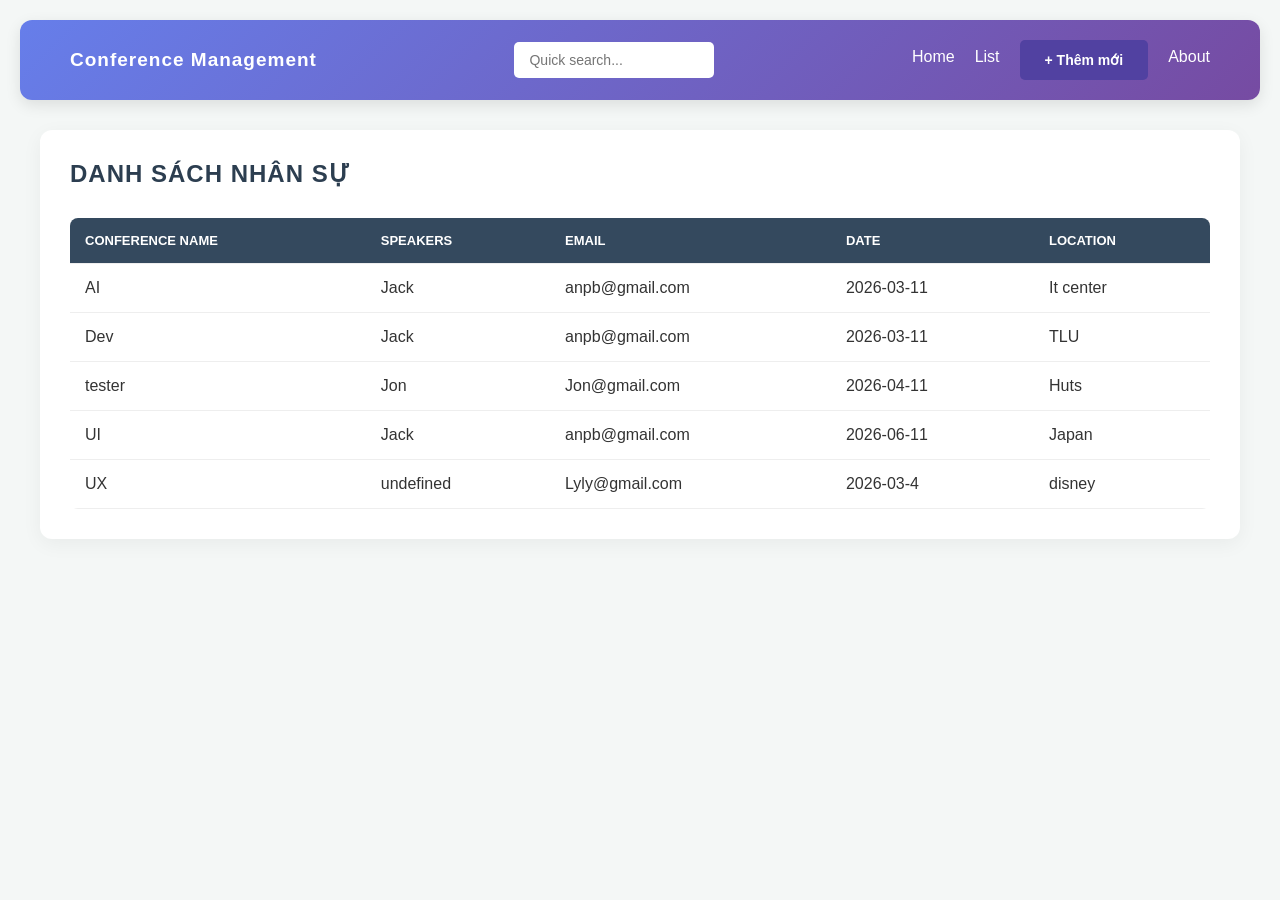
<file: EXAM2026.01A/index.html>
<!doctype html>
<!-- 
  ============================================================================
  QUẢN LÝ NHÂN SỰ - HỆ THỐNG QUẢN TRỊ DỮ LIỆU NHÂN VIÊN
  ============================================================================
  
  Giải thích cho sinh viên:
  - <!DOCTYPE html> là khai báo loại tài liệu (HTML5 là phiên bản mới nhất)
  - <html> là thẻ gốc chứa toàn bộ nội dung trang web
  - lang="vi" khai báo trang viết bằng tiếng Việt (để trình duyệt hiểu rõ)
-->
<html lang="en">
  <head>
  
    <meta charset="UTF-8" />
   
    
    <title>Conference Management</title>

    
    <link rel="stylesheet" href="style.css" />
  
  </head>
  
  <body>

    <header>
      <div class="header-content">

        <h1 class="logo">Conference Management</h1>
                <div class="search-box">
          <input type="text" placeholder="Quick search..." />
        </div>

        <nav>
          <a href="#">Home</a>
         
          <a href="#">List</a>
          <button id="btnOpenModal" class="btn-primary">+ Thêm mới</button>
          <a href="#">About</a>
        </nav>
        
      

      </div>
    </header>

   
    <main class="container">

      <div class="table-header">
        <h2>Danh sách nhân sự</h2>
       
        
      </div>

     
      <table id="employeeTable">
        <!-- HEAD: Hàng tiêu đề (cột) -->
        <thead>
          <tr>

            <th>Conference name</th>        
            <th>Speakers</th>       
            <th>Email</th>        
            <th>Date</th> 
            <th>Location</th>     
          </tr>
        </thead>
        <!-- BODY: Hàng dữ liệu (sẽ được điền bằng JavaScript từ file data.js) -->
        <tbody id="tableBody">
          <!-- Phần này trống lúc đầu, JavaScript sẽ thêm dữ liệu vào đây -->
        </tbody>
      </table>
    </main>


    <div id="modalOverlay" class="modal-overlay">
      <!-- Nội dung modal -->
      <div class="modal-content">
        <!-- Header của modal -->
        <div class="modal-header">
          <h3>Add new conference</h3>
          <!-- ID btnCloseModal: Nút X để đóng modal -->
          <span id="btnCloseModal" class="close-btn">&times;</span>
        </div>

        <!-- FORM NHẬP LIỆU -->
        <form id="employeeForm" novalidate>
          <div class="form-row">
            <div class="form-group">
              <label>Conference name</label>

              <input
                type="text"
                id="Conference"
                name="Conference"
                maxlength="60"
                required
                placeholder="Event title"
              />
              <span class="error-msg" id="errorConference"></span>
            </div>

            <!-- TRƯỜNG: EMAIL -->
            <div class="form-group">
              <label>Speakers</label>
              <input type="text" placeholder="Speaker name">
            </div>
          </div>

          <div class="form-row">
           
            <div class="form-group">
              <label>Email</label>

              <input type="email" id="email" name="email" required placeholder="email@example.com"/>
              <span class="error-msg" id="errorEmail"></span>
            </div>

            <div class="form-group">
              <label>Date</label>
              <input type="date" name="date" id="date">
      
            </div>
            <div class="form-group">
              <label>Location</label>
              <input type="text" name="location" id="location" placeholder="Venue or address">
            </div>
          </div>


          <div class="form-actions">
        
      
            <button type="button" id="btnCancel" class="btn-cancel">Cancel</button>
                        <button type="submit" class="btn-save">Save</button></div>


          <div id="generalErrorMsg" class="general-error-msg"></div>
        </form>
      </div>
    </div>

    <script src="assets/data.js"></script>

    
    <script src="assets/script.js"></script>

  </body>
</html>
      </div>
    </div>

    <script src="assets/data.js"></script>
    <script src="assets/script.js"></script>
  </body>
</html>
</file>
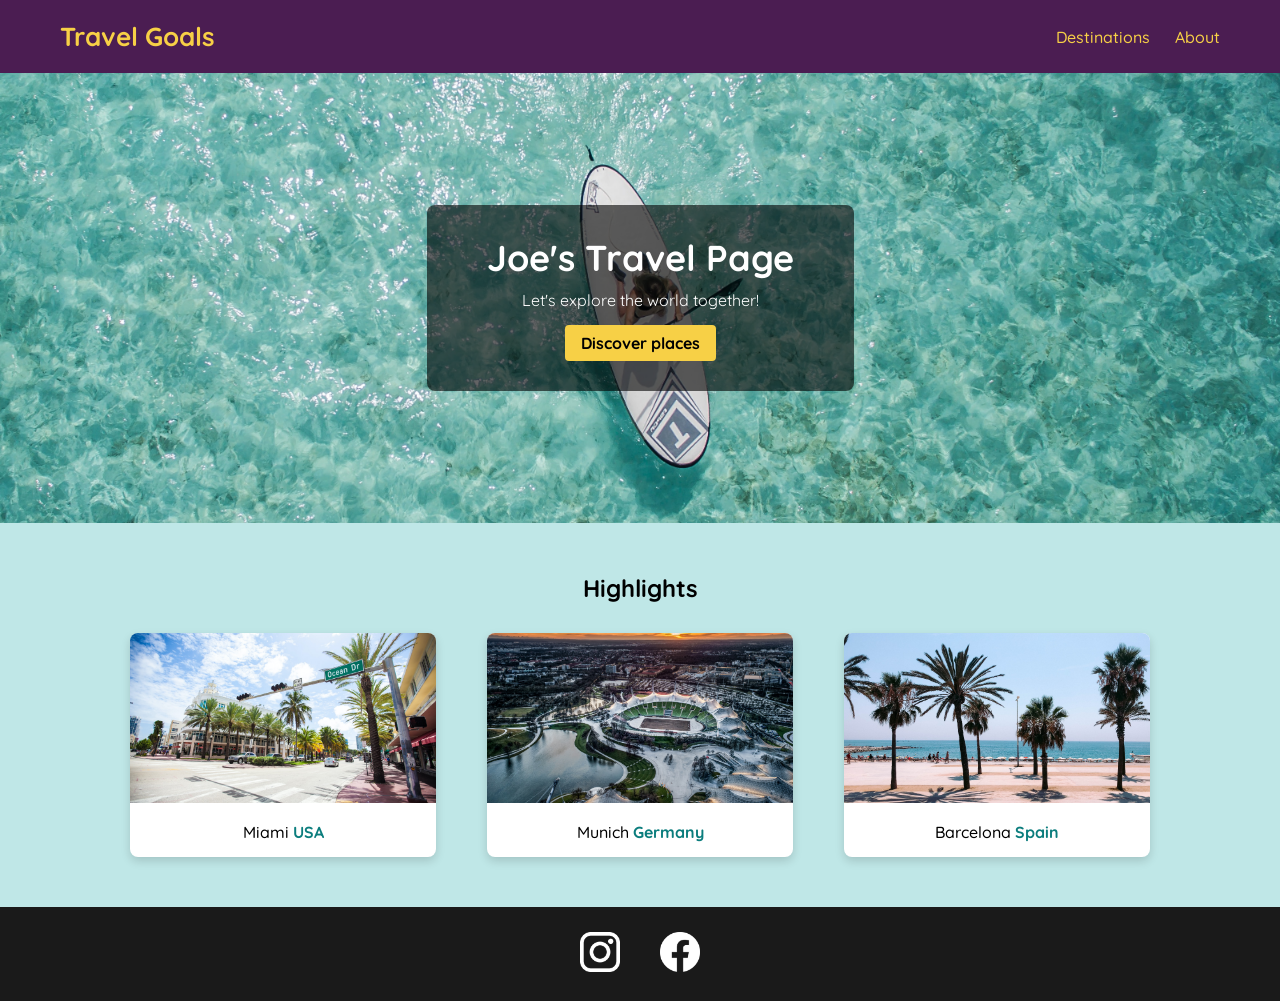
<file: Practice_02/html/index.html>
<!doctype html>
<html lang="en">
  <head>
    <meta charset="UTF-8" />
    <link
      href="https://fonts.googleapis.com/css2?family=Raleway:wght@700&family=Oleo+Script:wght@700&family=Quicksand:wght@300;500&display=swap"
      rel="stylesheet"
    />
    <link rel="stylesheet" href="/Practice_02/css/shared.css" />
    <link rel="stylesheet" href="/Practice_02/css/styles.css" />
    <title>Travel Goals</title>
  </head>
  <body>
    <header>
      <div id="page-logo">
        <a href="/index.html">Travel Goals</a>
      </div>
      <nav>
        <ul>
          <li><a href="/places.html">Destinations</a></li>
          <li><a href="">About</a></li>
        </ul>
      </nav>
    </header>
    <main>
      <section id="hero">
        <div id="hero-content">
          <h1>Joe's Travel Page</h1>
          <p>Let's explore the world together!</p>
          <a href="/places.html">Discover places</a>
        </div>
      </section>
      <section id="highlights">
        <h2>Highlights</h2>
        <ul id="destinations">
          <li class="destination">
            <img
              src="/Practice_02/assets/img/miami.jpg"
              alt="Miami streets on sunny day"
            />
            <p>Miami <strong>USA</strong></p>
          </li>
          <li class="destination">
            <img
              src="/Practice_02/assets/img/munich.jpg"
              alt="Munich stadium in winter"
            />
            <p>Munich <strong>Germany</strong></p>
          </li>
          <li class="destination">
            <img
              src="/Practice_02/assets/img/barcelona.jpg"
              alt="Palm beach in Barcelona"
            />
            <p>Barcelona <strong>Spain</strong></p>
          </li>
        </ul>
      </section>
    </main>
    <footer>
      <ul>
        <li>
          <a href="https://www.instagram.com">
            <img src="/Practice_02/assets/icon/insta.png" alt="Instagram logo"
          /></a>
        </li>
        <li>
          <a href="https://www.facebook.com">
            <img
              src="/Practice_02/assets/icon/facebook.png"
              alt="Facebook logo"
          /></a>
        </li>
      </ul>
    </footer>
  </body>
</html>
</file>
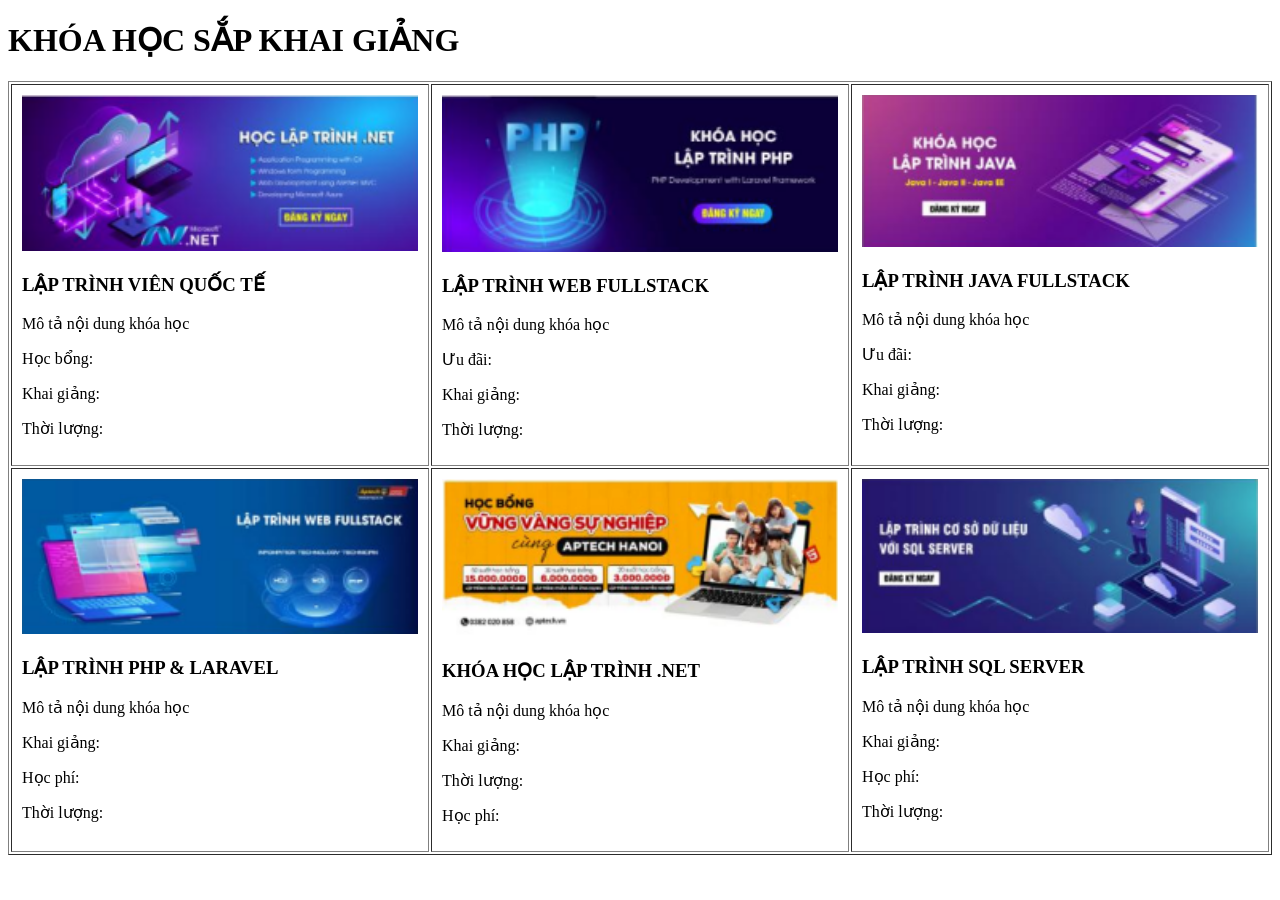
<file: Practice_01/html/exercise_2.html>
<!doctype html>
<html lang="vi">
  <head>
    <meta charset="UTF-8" />
    <meta name="viewport" content="width=device-width, initial-scale=1.0" />
    <title>EXERCISE_2</title>
  </head>
  <body>
    <h1>KHÓA HỌC SẮP KHAI GIẢNG</h1>

    <table style="width: 100%; table-layout: fixed" border="1">
      <tr>
        <td style="width: 33.33%; vertical-align: top; padding: 10px">
          <img
            src="../asset/img/img01.png"
            alt="Banner"
            style="width: 100%; height: auto"
          />
          <h3>LẬP TRÌNH VIÊN QUỐC TẾ</h3>
          <p>Mô tả nội dung khóa học</p>
          <p>Học bổng:</p>
          <p>Khai giảng:</p>
          <p>Thời lượng:</p>
        </td>

        <td style="width: 33.33%; vertical-align: top; padding: 10px">
          <img
            src="../asset/img/img02.png"
            alt="Banner"
            style="width: 100%; height: auto"
          />
          <h3>LẬP TRÌNH WEB FULLSTACK</h3>
          <p>Mô tả nội dung khóa học</p>
          <p>Ưu đãi:</p>
          <p>Khai giảng:</p>
          <p>Thời lượng:</p>
        </td>

        <td style="width: 33.33%; vertical-align: top; padding: 10px">
          <img
            src="../asset/img/img03.png"
            alt="Banner"
            style="width: 100%; height: auto"
          />
          <h3>LẬP TRÌNH JAVA FULLSTACK</h3>
          <p>Mô tả nội dung khóa học</p>
          <p>Ưu đãi:</p>
          <p>Khai giảng:</p>
          <p>Thời lượng:</p>
        </td>
      </tr>

      <tr>
        <td style="width: 33.33%; vertical-align: top; padding: 10px">
          <img
            src="../asset/img/img04.png"
            alt="Banner"
            style="width: 100%; height: auto"
          />
          <h3>LẬP TRÌNH PHP & LARAVEL</h3>
          <p>Mô tả nội dung khóa học</p>
          <p>Khai giảng:</p>
          <p>Học phí:</p>
          <p>Thời lượng:</p>
        </td>

        <td style="width: 33.33%; vertical-align: top; padding: 10px">
          <img
            src="../asset/img/img05.png"
            alt="Banner"
            style="width: 100%; height: auto"
          />
          <h3>KHÓA HỌC LẬP TRÌNH .NET</h3>
          <p>Mô tả nội dung khóa học</p>
          <p>Khai giảng:</p>
          <p>Thời lượng:</p>
          <p>Học phí:</p>
        </td>

        <td style="width: 33.33%; vertical-align: top; padding: 10px">
          <img
            src="../asset/img/img06.png"
            alt="Banner"
            style="width: 100%; height: auto"
          />
          <h3>LẬP TRÌNH SQL SERVER</h3>
          <p>Mô tả nội dung khóa học</p>
          <p>Khai giảng:</p>
          <p>Học phí:</p>
          <p>Thời lượng:</p>
        </td>
      </tr>
    </table>
  </body>
</html>
</file>
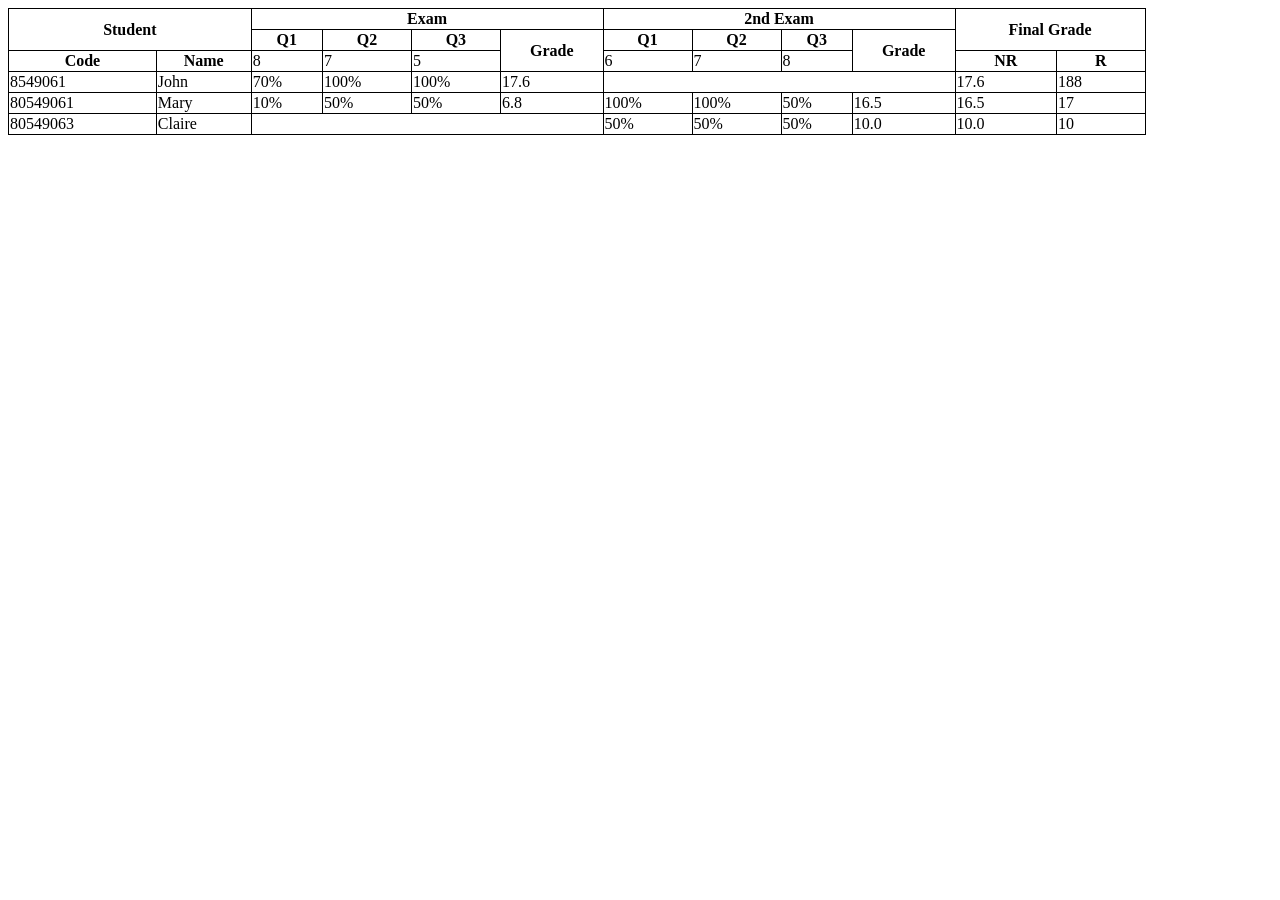
<file: Practice_01/html/exercise_3.html>
<!doctype html>
<html lang="vi">
  <head>
    <meta charset="UTF-8" />
    <meta name="viewport" content="width=device-width, initial-scale=1.0" />
    <title>EXERCISE_3</title>
    <style>
      table,
      th,
      td {
        border: 1px solid black;
        border-collapse: collapse;
      }
    </style>
  </head>
  <body>
    <table style="width: 90%">
      <thead>
        <tr>
          <th colspan="2" rowspan="2">Student</th>
          <th colspan="4">Exam</th>
          <th colspan="4">2nd Exam</th>
          <th colspan="2" rowspan="2">Final Grade</th>
        </tr>
        <tr>
          <th>Q1</th>
          <th>Q2</th>
          <th>Q3</th>
          <th rowspan="2">Grade</th>
          <th>Q1</th>
          <th>Q2</th>
          <th>Q3</th>
          <th rowspan="2">Grade</th>
        </tr>
        <tr>
          <th>Code</th>
          <th>Name</th>
          <td>8</td>
          <td>7</td>
          <td>5</td>
          <td>6</td>
          <td>7</td>
          <td>8</td>
          <th>NR</th>
          <th>R</th>
        </tr>
      </thead>
      <tbody>
        <tr>
          <td>8549061</td>
          <td>John</td>
          <td>70%</td>
          <td>100%</td>
          <td>100%</td>
          <td>17.6</td>
          <td colspan="4"></td>
          <td>17.6</td>
          <td>188</td>
        </tr>
        <tr>
          <td>80549061</td>
          <td>Mary</td>
          <td>10%</td>
          <td>50%</td>
          <td>50%</td>
          <td>6.8</td>
          <td>100%</td>
          <td>100%</td>
          <td>50%</td>
          <td>16.5</td>
          <td>16.5</td>
          <td>17</td>
        </tr>
        <tr>
          <td>80549063</td>
          <td>Claire</td>
          <td colspan="4"></td>
          <td>50%</td>
          <td>50%</td>
          <td>50%</td>
          <td>10.0</td>
          <td>10.0</td>
          <td>10</td>
        </tr>
      </tbody>
    </table>
  </body>
</html>
</file>
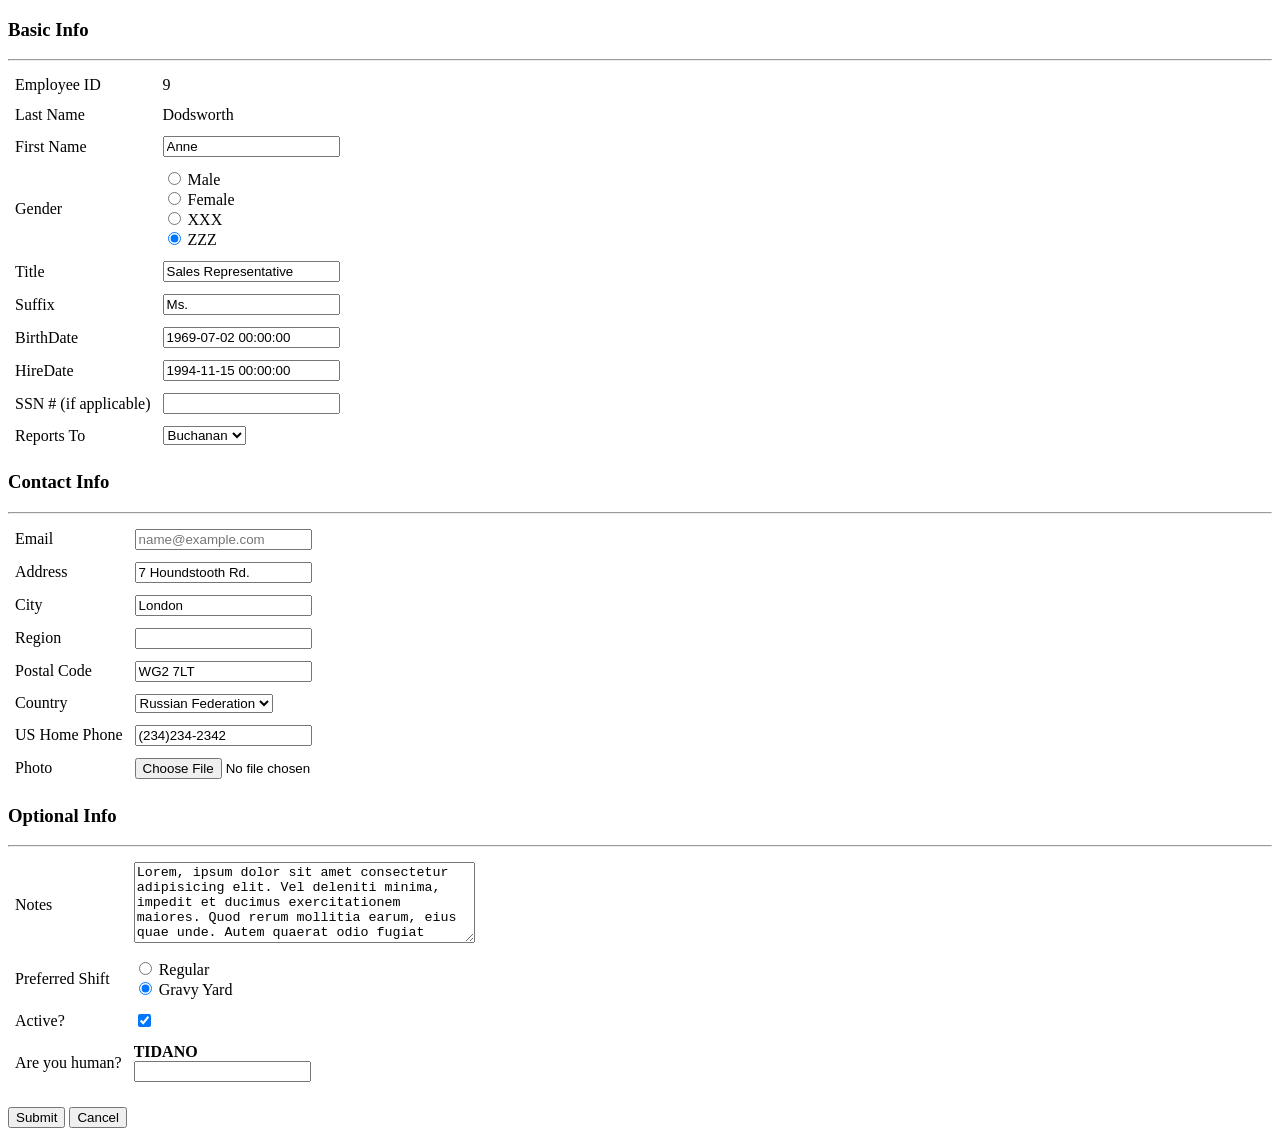
<file: Practice_01/html/exercise_4.html>
<!doctype html>
<html lang="vi">
  <head>
    <meta charset="UTF-8" />
    <title>EXERCISE_4</title>
  </head>
  <body>
    <h3>Basic Info</h3>
    <hr />

    <form>
      <table cellpadding="5">
        <tr>
          <td>Employee ID</td>
          <td>9</td>
        </tr>

        <tr>
          <td>Last Name</td>
          <td>Dodsworth</td>
        </tr>

        <tr>
          <td>First Name</td>
          <td><input type="text" value="Anne" /></td>
        </tr>

        <tr>
          <td>Gender</td>
          <td>
            <input type="radio" name="gender" /> Male <br />
            <input type="radio" name="gender" /> Female <br />
            <input type="radio" name="gender" /> XXX <br />
            <input type="radio" name="gender" checked /> ZZZ
          </td>
        </tr>

        <tr>
          <td>Title</td>
          <td><input type="text" value="Sales Representative" /></td>
        </tr>

        <tr>
          <td>Suffix</td>
          <td><input type="text" value="Ms." /></td>
        </tr>

        <tr>
          <td>BirthDate</td>
          <td><input type="datetime" value="1969-07-02 00:00:00" /></td>
        </tr>

        <tr>
          <td>HireDate</td>
          <td><input type="datetime" value="1994-11-15 00:00:00" /></td>
        </tr>

        <tr>
          <td>SSN # (if applicable)</td>
          <td><input type="text" /></td>
        </tr>

        <tr>
          <td>Reports To</td>
          <td>
            <select>
              <option>Buchanan</option>
            </select>
          </td>
        </tr>
      </table>

      <h3>Contact Info</h3>
      <hr />

      <table cellpadding="5">
        <tr>
          <td>Email</td>
          <td><input type="email" placeholder="name@example.com" /></td>
        </tr>

        <tr>
          <td>Address</td>
          <td><input type="text" value="7 Houndstooth Rd." /></td>
        </tr>

        <tr>
          <td>City</td>
          <td><input type="text" value="London" /></td>
        </tr>

        <tr>
          <td>Region</td>
          <td><input type="text" /></td>
        </tr>

        <tr>
          <td>Postal Code</td>
          <td><input type="text" value="WG2 7LT" /></td>
        </tr>

        <tr>
          <td>Country</td>
          <td>
            <select>
              <option>Russian Federation</option>
            </select>
          </td>
        </tr>

        <tr>
          <td>US Home Phone</td>
          <td><input type="text" value="(234)234-2342" /></td>
        </tr>

        <tr>
          <td>Photo</td>
          <td><input type="file" name="Photo" /></td>
        </tr>
      </table>

      <h3>Optional Info</h3>
      <hr />

      <table cellpadding="5">
        <tr>
          <td>Notes</td>
          <td>
            <textarea rows="5" cols="40">
Lorem, ipsum dolor sit amet consectetur adipisicing elit. Vel deleniti minima, impedit et ducimus exercitationem maiores. Quod rerum mollitia earum, eius quae unde. Autem quaerat odio fugiat assumenda laudantium sed.
            </textarea>
          </td>
        </tr>

        <tr>
          <td>Preferred Shift</td>
          <td>
            <input type="radio" name="shift" /> Regular <br />
            <input type="radio" name="shift" checked /> Gravy Yard
          </td>
        </tr>

        <tr>
          <td>Active?</td>
          <td><input type="checkbox" checked /></td>
        </tr>

        <tr>
          <td>Are you human?</td>
          <td>
            <strong>TIDANO</strong>
            <br />
            <input type="text" />
          </td>
        </tr>
      </table>

      <br />

      <input type="submit" value="Submit" />
      <input type="reset" value="Cancel" />
    </form>
  </body>
</html>
</file>
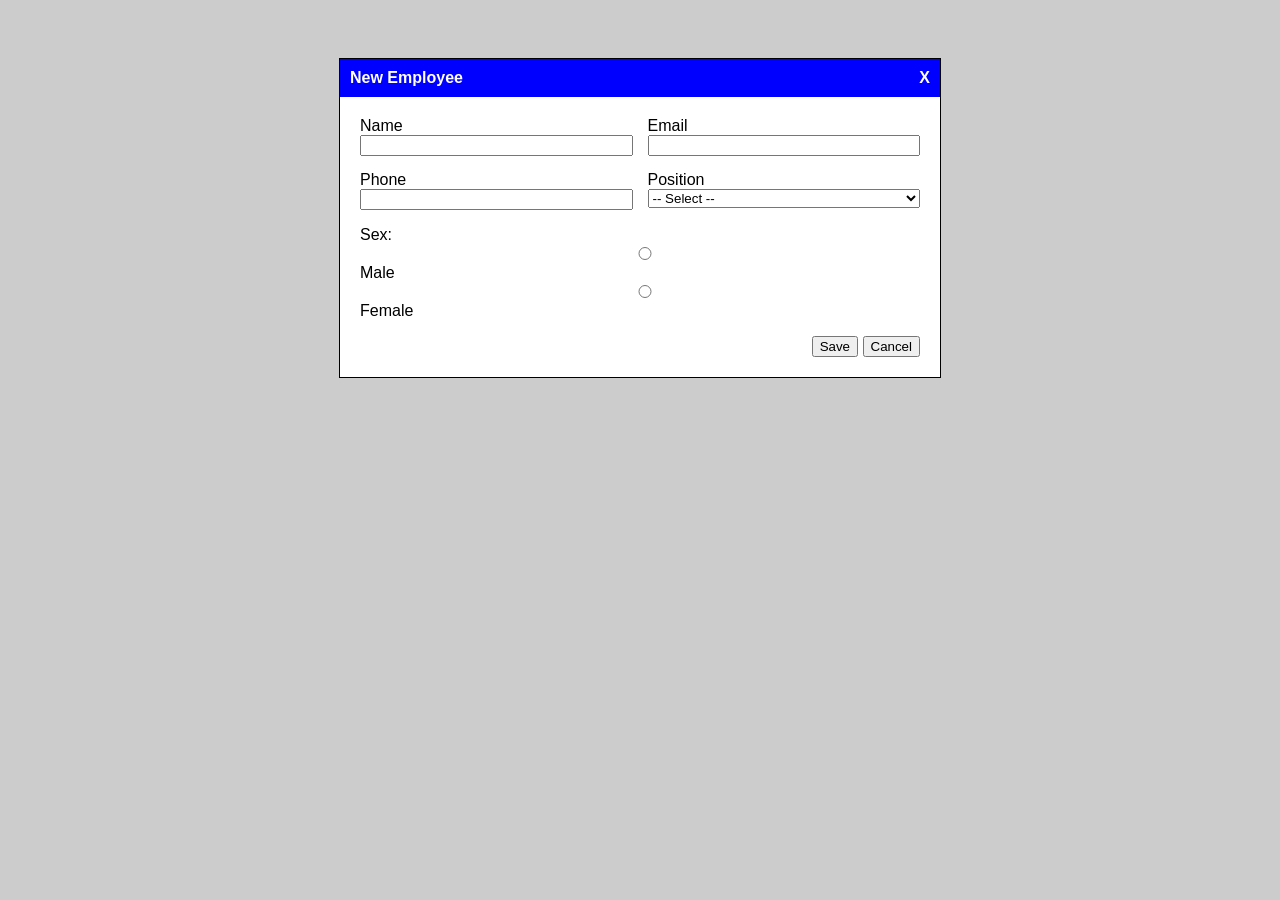
<file: Practice_01/html/exercise_5_form.html>
<!doctype html>
<html lang="en">
  <head>
    <meta charset="UTF-8" />
    <meta name="viewport" content="width=device-width, initial-scale=1.0" />
    <title>EXERCISE_5_TABLE</title>
    <link rel="stylesheet" href="../css/exercise_5_form.css" />
  </head>
  <body>
    <div class="modal">
      <div class="header">
        New Employee
        <span
          onclick="location.href = 'exercise_5_table.html'"
          style="float: right; cursor: pointer"
          >X</span
        >
      </div>
      <form>
        <div class="grid">
          <div>Name<br /><input /></div>
          <div>Email<br /><input /></div>
          <div>Phone<br /><input /></div>
          <div>
            Position<br />
            <select>
              <option>-- Select --</option>
              <option>Staff</option>
              <option>Manager</option>
              <option>CEO</option>
            </select>
          </div>
        </div>
        <p>
          Sex: <input type="radio" name="sex" /> Male
          <input type="radio" name="sex" /> Female
        </p>
        <div style="text-align: right">
          <button type="submit">Save</button>
          <button
            type="button"
            onclick="location.href = 'exercise_5_table.html'"
          >
            Cancel
          </button>
        </div>
      </form>
    </div>
  </body>
</html>
</file>
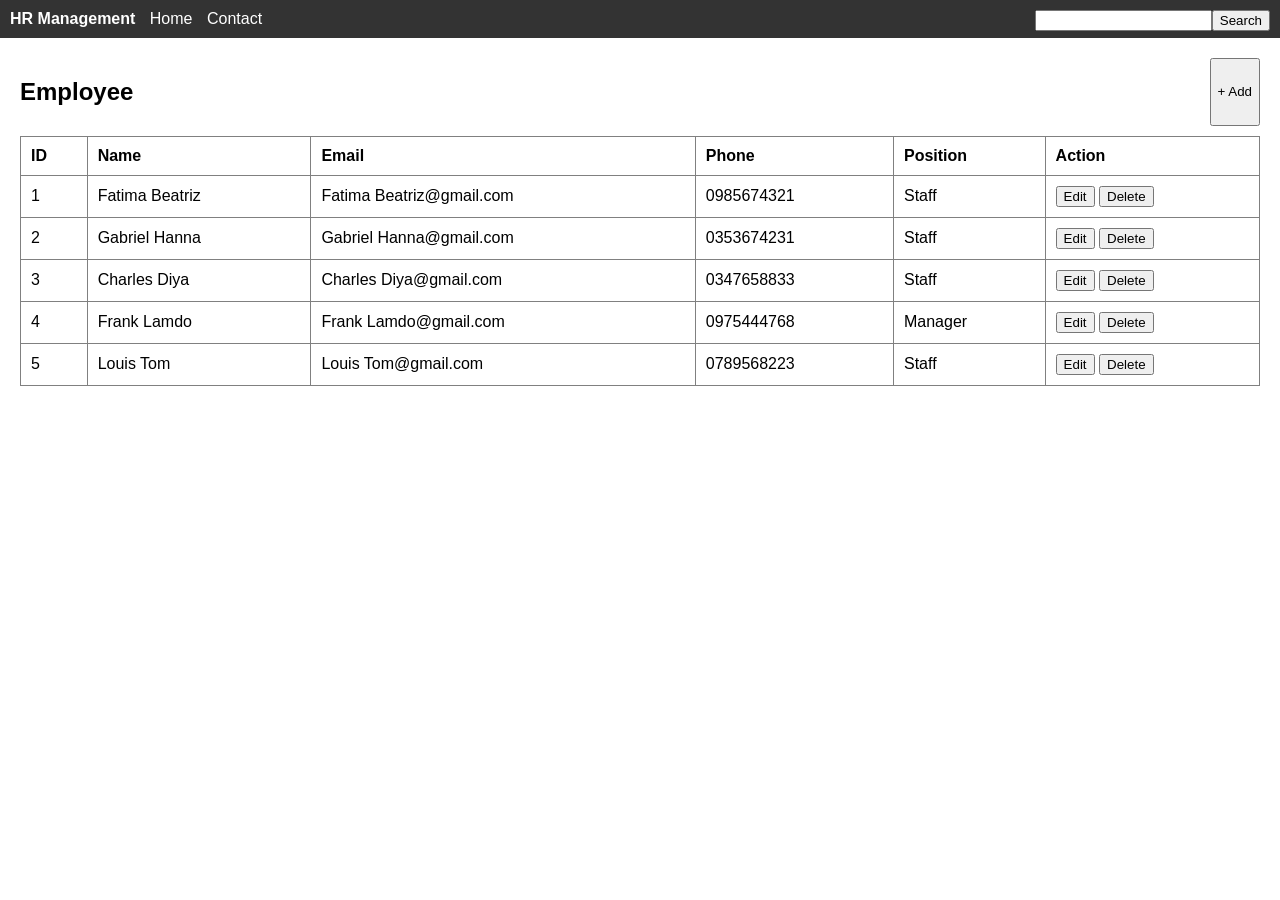
<file: Practice_01/html/exercise_5_table.html>
<!doctype html>
<html lang="en">
  <head>
    <meta charset="UTF-8" />
    <meta name="viewport" content="width=device-width, initial-scale=1.0" />
    <title>EXERCISE_5_TABLE</title>
    <link rel="stylesheet" href="../css/exercise_5_table.css" />
  </head>
  <body>
    <div class="nav">
        <b>HR Management</b> <a href="#">Home</a> <a href="#">Contact</a>
        <div style="float:right"><input><button>Search</button></div>
    </div>

    <div class="content">
        <div class="header">
            <h2>Employee</h2>
            <button onclick="location.href='exercise_5_form.html'">+ Add</button>
        </div>

        <table border="1">
            <thead>
                <tr><th>ID</th><th>Name</th><th>Email</th><th>Phone</th><th>Position</th><th>Action</th></tr>
            </thead>
            <tbody>
                <tr>
                    <td>1</td><td>Fatima Beatriz</td><td>Fatima Beatriz@gmail.com</td><td>0985674321</td><td>Staff</td>
                    <td><button>Edit</button> <button >Delete</button></td>
                </tr>
                <tr>
                    <td>2</td><td>Gabriel Hanna</td><td>Gabriel Hanna@gmail.com</td><td>0353674231</td><td>Staff</td>
                    <td><button>Edit</button> <button >Delete</button></td>
                </tr>
                <tr>
                    <td>3</td><td>Charles Diya</td><td>Charles Diya@gmail.com</td><td>0347658833</td><td>Staff</td>
                    <td><button>Edit</button> <button >Delete</button></td>
                </tr>
                <tr>
                    <td>4</td><td>Frank Lamdo</td><td>Frank Lamdo@gmail.com</td><td>0975444768</td><td>Manager</td>
                    <td><button>Edit</button> <button >Delete</button></td>
                </tr>
                <tr>
                    <td>5</td><td>Louis Tom</td><td>Louis Tom@gmail.com</td><td>0789568223</td><td>Staff</td>
                    <td><button>Edit</button> <button >Delete</button></td>
                </tr>
            </tbody>
        </table>
  </body>
</html>
</file>
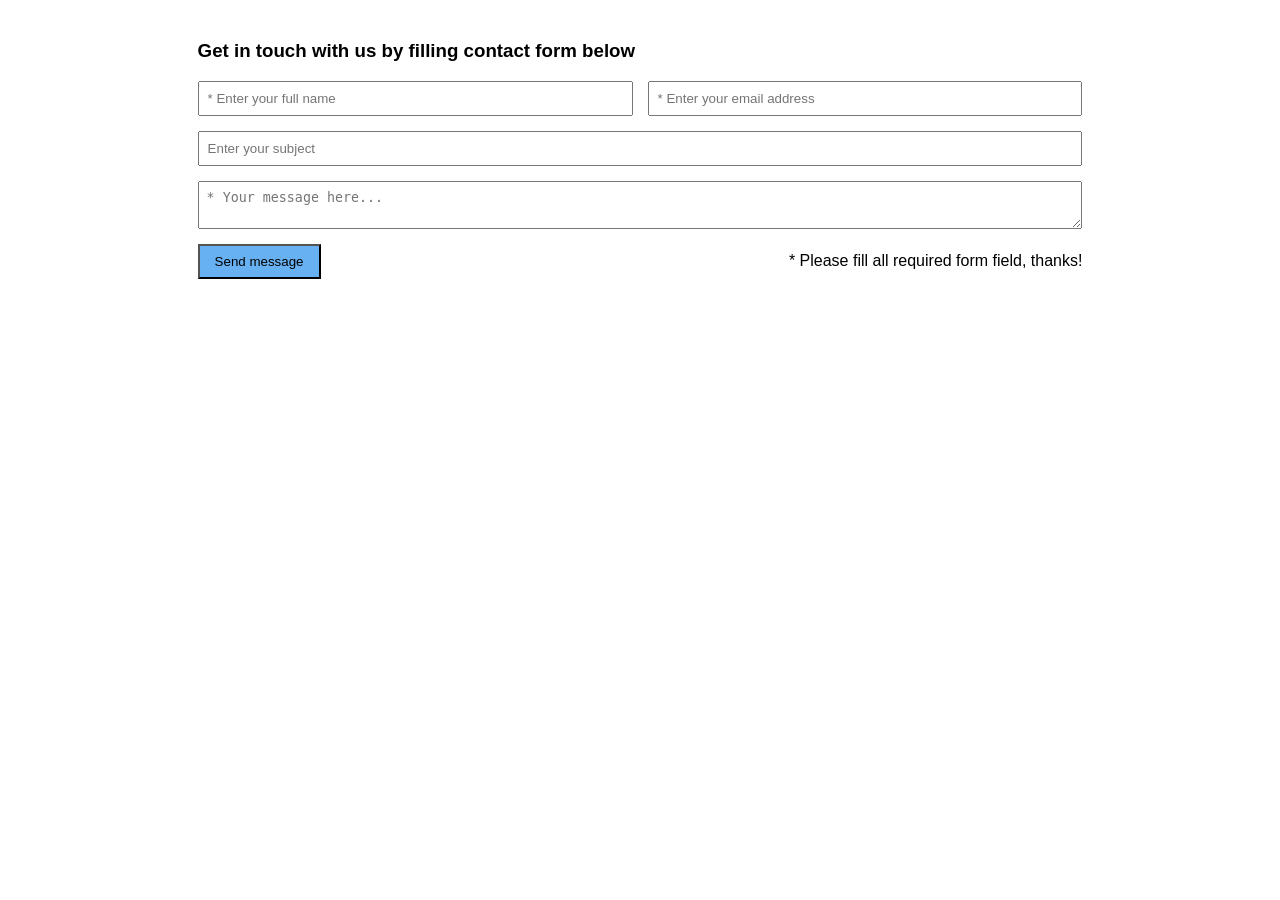
<file: Practice_02/html/BTTH1.html>
<!doctype html>
<html>
  <head>
    <title>Contact Form</title>
    <link rel="stylesheet" href="/Practice_02/css/BTTH1.css" />
  </head>
  <body>
    <div class="container">
      <h3>Get in touch with us by filling contact form below</h3>

      <form class="form">
        <div class="row">
          <input type="text" placeholder="* Enter your full name" />
          <input type="email" placeholder="* Enter your email address" />
        </div>

        <input type="text" placeholder="Enter your subject" />

        <textarea placeholder="* Your message here..."></textarea>

        <div class="row bottom">
          <button>Send message</button>
          <span>* Please fill all required form field, thanks!</span>
        </div>
      </form>
    </div>
  </body>
</html>
</file>
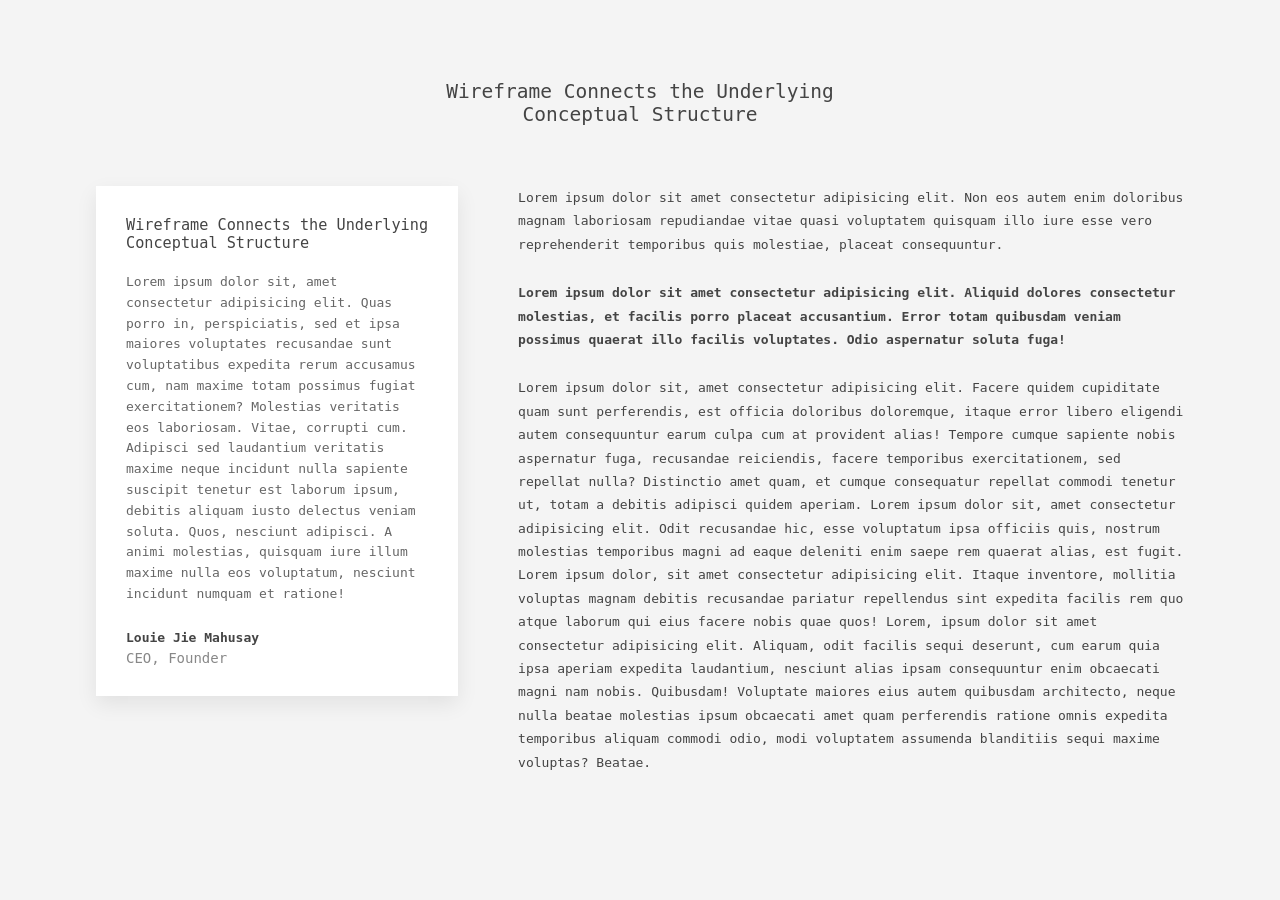
<file: Practice_02/html/BTTH3.html>
<!doctype html>
<html>
  <head>
    <title>Wireframe Layout</title>
    <link rel="stylesheet" href="/Practice_02/css/BTTH3.css" />
  </head>
  <body>
    <section class="wrapper">
      <h1>Wireframe Connects the Underlying<br />Conceptual Structure</h1>

      <div class="content">
        <div class="card">
          <h3>Wireframe Connects the Underlying Conceptual Structure</h3>
          <p>
            Lorem ipsum dolor sit, amet consectetur adipisicing elit. Quas porro
            in, perspiciatis, sed et ipsa maiores voluptates recusandae sunt
            voluptatibus expedita rerum accusamus cum, nam maxime totam possimus
            fugiat exercitationem? Molestias veritatis eos laboriosam. Vitae,
            corrupti cum. Adipisci sed laudantium veritatis maxime neque
            incidunt nulla sapiente suscipit tenetur est laborum ipsum, debitis
            aliquam iusto delectus veniam soluta. Quos, nesciunt adipisci. A
            animi molestias, quisquam iure illum maxime nulla eos voluptatum,
            nesciunt incidunt numquam et ratione!
          </p>

          <h4>Louie Jie Mahusay</h4>
          <span>CEO, Founder</span>
        </div>

        <div class="text">
          <p>
            Lorem ipsum dolor sit amet consectetur adipisicing elit. Non eos
            autem enim doloribus magnam laboriosam repudiandae vitae quasi
            voluptatem quisquam illo iure esse vero reprehenderit temporibus
            quis molestiae, placeat consequuntur.
          </p>

          <p class="bold">
            Lorem ipsum dolor sit amet consectetur adipisicing elit. Aliquid
            dolores consectetur molestias, et facilis porro placeat accusantium.
            Error totam quibusdam veniam possimus quaerat illo facilis
            voluptates. Odio aspernatur soluta fuga!
          </p>

          <p>
            Lorem ipsum dolor sit, amet consectetur adipisicing elit. Facere
            quidem cupiditate quam sunt perferendis, est officia doloribus
            doloremque, itaque error libero eligendi autem consequuntur earum
            culpa cum at provident alias! Tempore cumque sapiente nobis
            aspernatur fuga, recusandae reiciendis, facere temporibus
            exercitationem, sed repellat nulla? Distinctio amet quam, et cumque
            consequatur repellat commodi tenetur ut, totam a debitis adipisci
            quidem aperiam. Lorem ipsum dolor sit, amet consectetur adipisicing
            elit. Odit recusandae hic, esse voluptatum ipsa officiis quis,
            nostrum molestias temporibus magni ad eaque deleniti enim saepe rem
            quaerat alias, est fugit. Lorem ipsum dolor, sit amet consectetur
            adipisicing elit. Itaque inventore, mollitia voluptas magnam debitis
            recusandae pariatur repellendus sint expedita facilis rem quo atque
            laborum qui eius facere nobis quae quos! Lorem, ipsum dolor sit amet
            consectetur adipisicing elit. Aliquam, odit facilis sequi deserunt,
            cum earum quia ipsa aperiam expedita laudantium, nesciunt alias
            ipsam consequuntur enim obcaecati magni nam nobis. Quibusdam!
            Voluptate maiores eius autem quibusdam architecto, neque nulla
            beatae molestias ipsum obcaecati amet quam perferendis ratione omnis
            expedita temporibus aliquam commodi odio, modi voluptatem assumenda
            blanditiis sequi maxime voluptas? Beatae.
          </p>
        </div>
      </div>
    </section>
  </body>
</html>
</file>
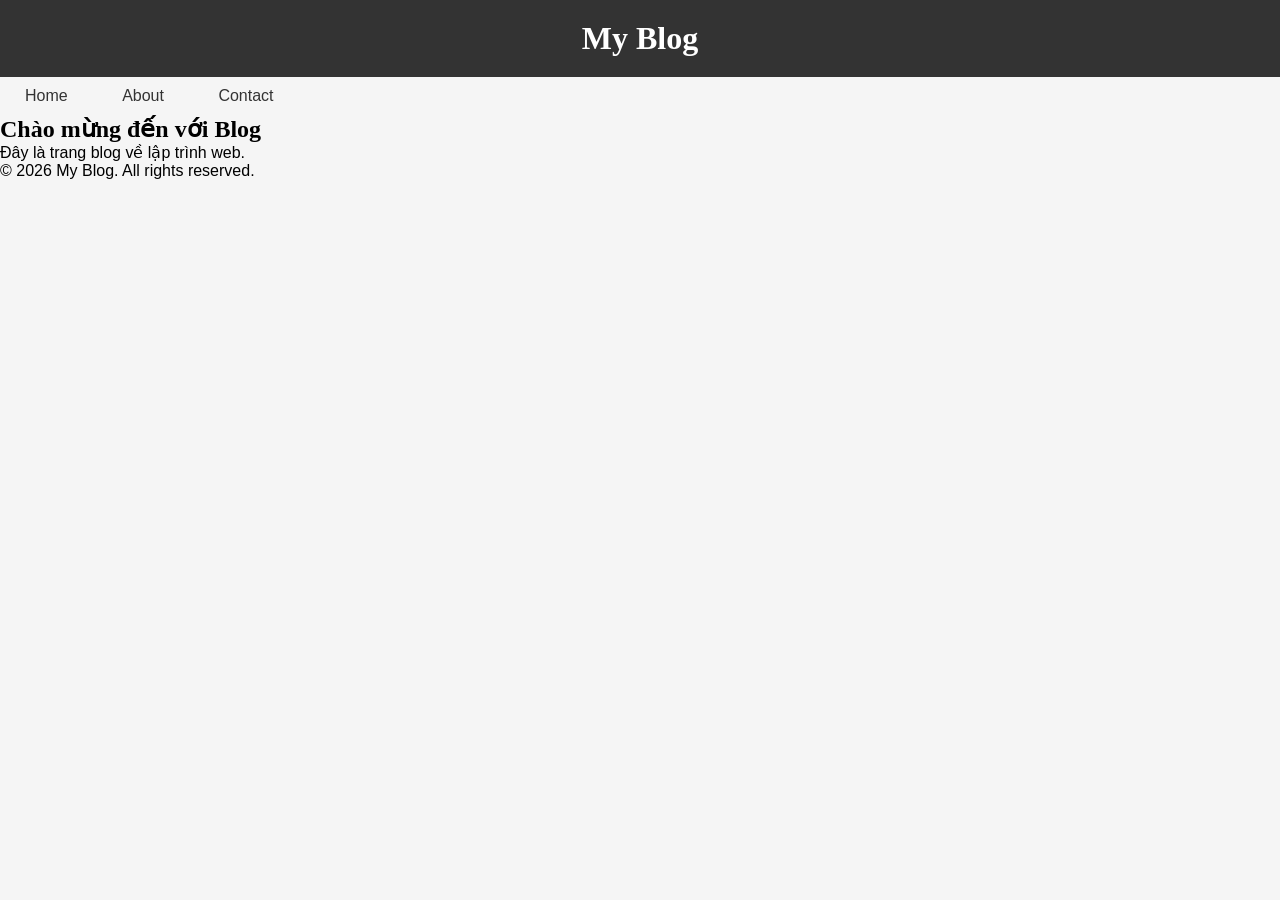
<file: Practice_02/html/exercise1.html>
<!doctype html>
<html lang="vi">
  <head>
    <meta charset="UTF-8" />
    <meta name="viewport" content="width=device-width, initial-scale=1.0" />
    <title>Lab CSS Cơ Bản</title>
    <link rel="stylesheet" href="../css/exercise1.css" />
  </head>
  <body>
    <header id="main-header">
      <h1>My Blog</h1>
    </header>

    <nav>
      <a href="#" class="nav-link">Home</a>
      <a href="#" class="nav-link">About</a>
      <a href="#" class="nav-link">Contact</a>
    </nav>

    <main>
      <section class="intro">
        <h2>Chào mừng đến với Blog</h2>
        <p>Đây là trang blog về lập trình web.</p>
      </section>
    </main>

    <footer>
      <p>&copy; 2026 My Blog. All rights reserved.</p>
    </footer>
  </body>
</html>
</file>
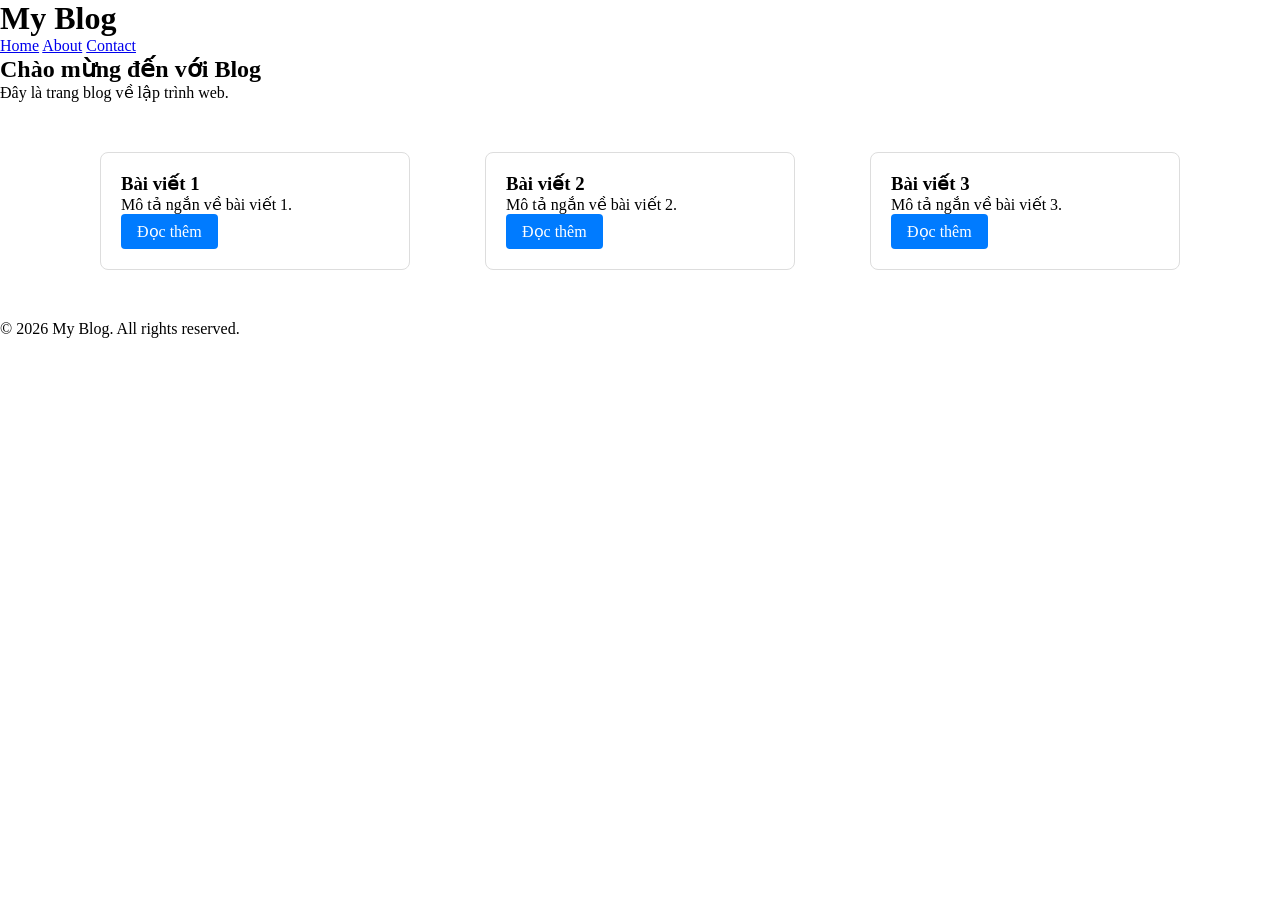
<file: Practice_02/html/exercise2.html>
<!doctype html>
<html lang="vi">
  <head>
    <meta charset="UTF-8" />
    <meta name="viewport" content="width=device-width, initial-scale=1.0" />
    <title>Lab CSS Cơ Bản</title>
    <link rel="stylesheet" href="../css/exercise2.css" />
  </head>
  <body>
    <header id="main-header">
      <h1>My Blog</h1>
    </header>

    <nav>
      <a href="#" class="nav-link">Home</a>
      <a href="#" class="nav-link">About</a>
      <a href="#" class="nav-link">Contact</a>
    </nav>

    <main>
      <section class="intro">
        <h2>Chào mừng đến với Blog</h2>
        <p>Đây là trang blog về lập trình web.</p>
      </section>
      <section class="posts">
        <article class="card">
          <h3>Bài viết 1</h3>
          <p>Mô tả ngắn về bài viết 1.</p>
          <a href="#" class="btn">Đọc thêm</a>
        </article>

        <article class="card">
          <h3>Bài viết 2</h3>
          <p>Mô tả ngắn về bài viết 2.</p>
          <a href="#" class="btn">Đọc thêm</a>
        </article>

        <article class="card">
          <h3>Bài viết 3</h3>
          <p>Mô tả ngắn về bài viết 3.</p>
          <a href="#" class="btn">Đọc thêm</a>
        </article>
      </section>
    </main>

    <footer>
      <p>&copy; 2026 My Blog. All rights reserved.</p>
    </footer>
  </body>
</html>
</file>
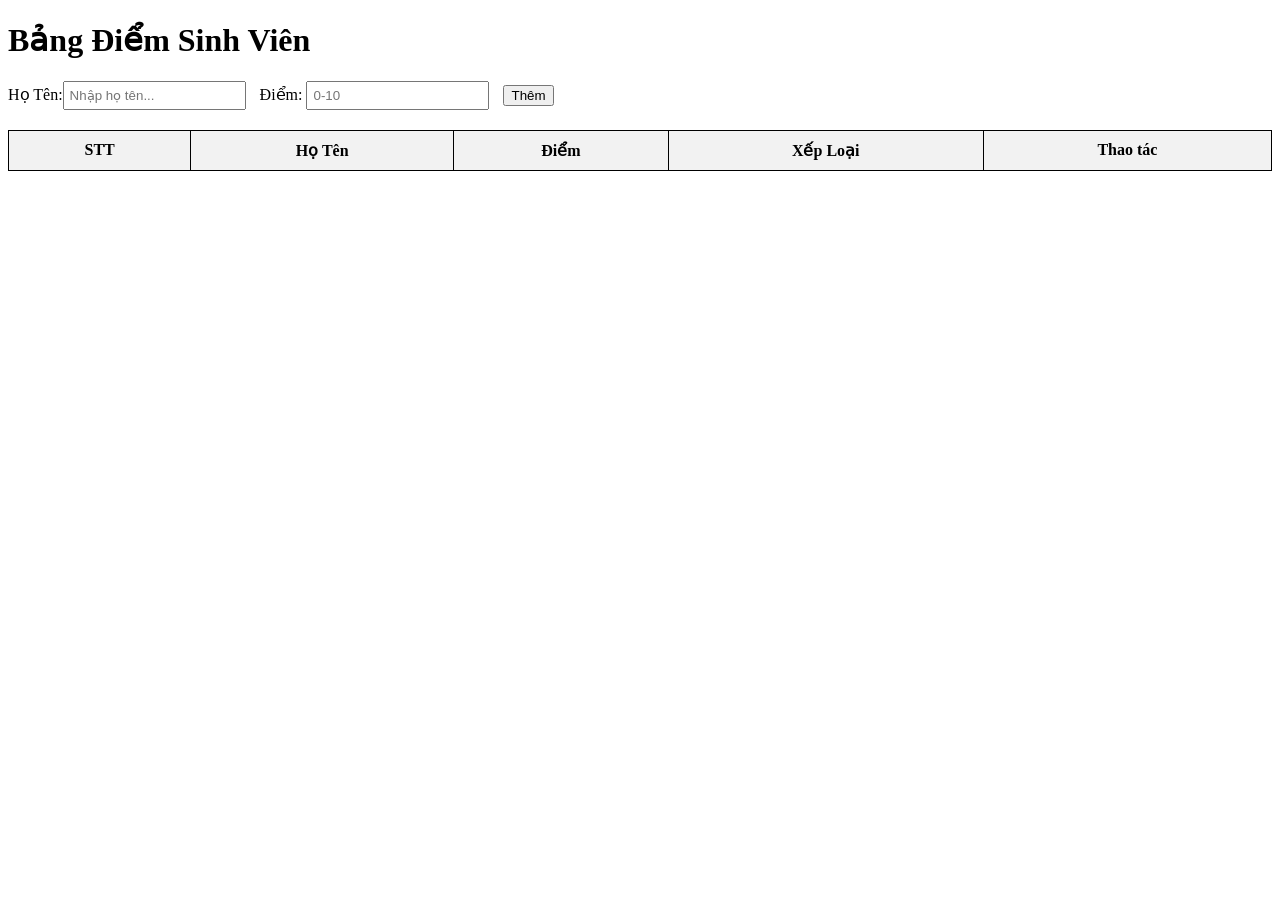
<file: Practice_03/html/exercise1_1.html>
<!doctype html>
<html lang="vi">
  <head>
    <meta charset="UTF-8" />
    <meta name="viewport" content="width=device-width, initial-scale=1.0" />
    <title>Bảng Điểm Sinh Viên</title>
    <link rel="stylesheet" href="../css/exercise1_1.css" />
  </head>
  <body>
    <h1>Bảng Điểm Sinh Viên</h1>
    <div>
      Họ Tên:<input type="text" id="input-name" placeholder="Nhập họ tên..." />
      Điểm: <input type="number" id="input-score" placeholder="0-10" />
      <button id="bt-add">Thêm</button>
    </div>
    <table>
      <thead>
        <tr>
          <th>STT</th>
          <th>Họ Tên</th>
          <th>Điểm</th>
          <th>Xếp Loại</th>
          <th>Thao tác</th>
        </tr>
      </thead>
      <tbody id="students-body"></tbody>
    </table>
    <script src="../js/exercise1_1.js"></script>
  </body>
</html>
</file>
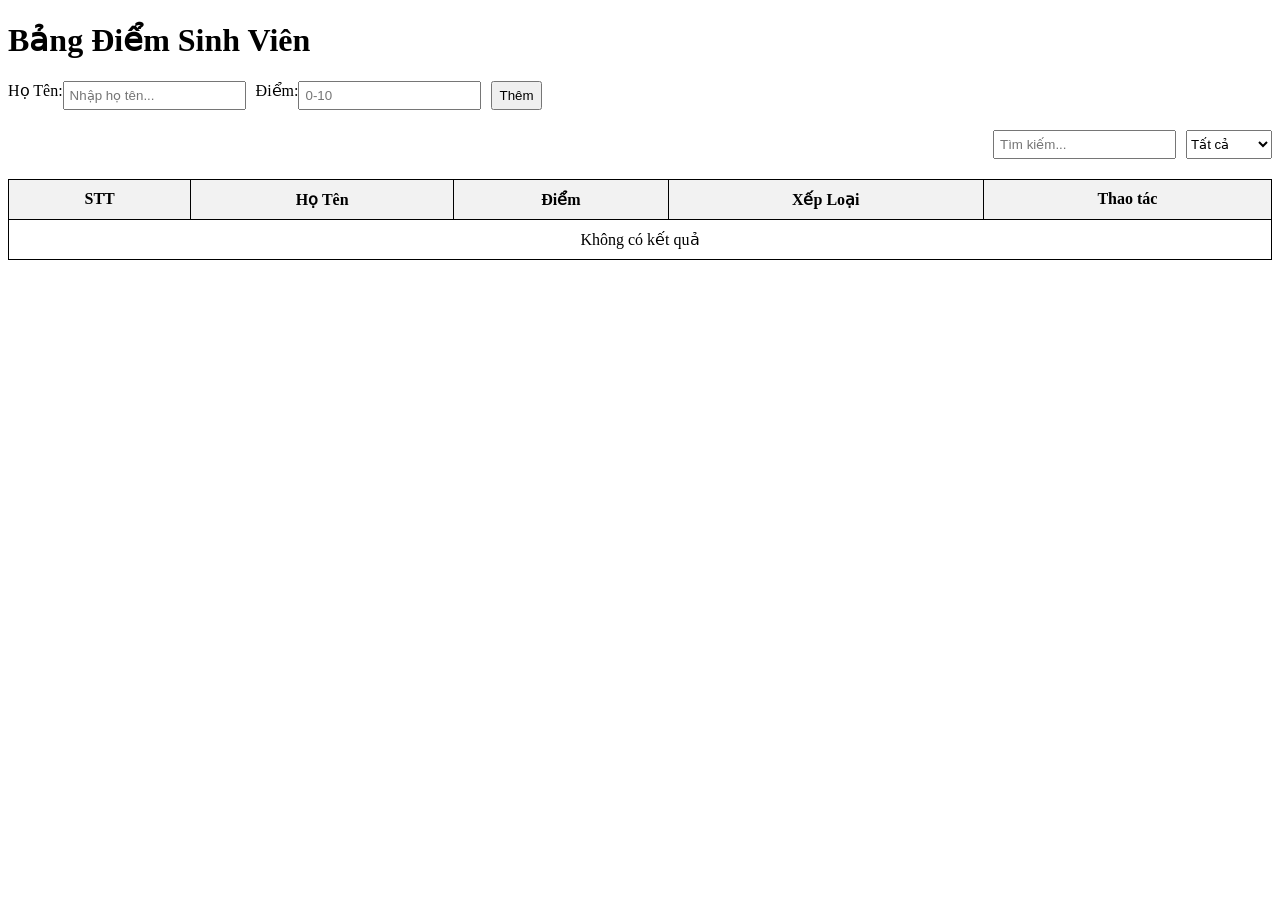
<file: Practice_03/html/exercise1_2.html>
<!doctype html>
<html lang="vi">
  <head>
    <meta charset="UTF-8" />
    <meta name="viewport" content="width=device-width, initial-scale=1.0" />
    <title>Bảng Điểm Sinh Viên</title>
    <link rel="stylesheet" href="../css/exercise1_2.css" />
  </head>
  <body>
    <h1>Bảng Điểm Sinh Viên</h1>
    <div>
      Họ Tên:<input type="text" id="input-name" placeholder="Nhập họ tên..." />
      Điểm: <input type="number" id="input-score" placeholder="0-10" />
      <button id="bt-add">Thêm</button>
    </div>
    <div>
      <input type="text" id="search-name" placeholder="Tìm kiếm..." />
      <select name="filter-rank" id="filter-rank">
        <option value="Tất cả">Tất cả</option>
        <option value="Giỏi">Giỏi</option>
        <option value="Khá">Khá</option>
        <option value="Trung bình">Trung bình</option>
        <option value="Yếu">Yếu</option>
      </select>
    </div>
    <table>
      <thead>
        <tr>
          <th>STT</th>
          <th>Họ Tên</th>
          <th id="sort-score">Điểm</th>
          <th>Xếp Loại</th>
          <th>Thao tác</th>
        </tr>
      </thead>
      <tbody id="students-body"></tbody>
    </table>
    <script src="../js/exercise1_2.js"></script>
  </body>
</html>
</file>
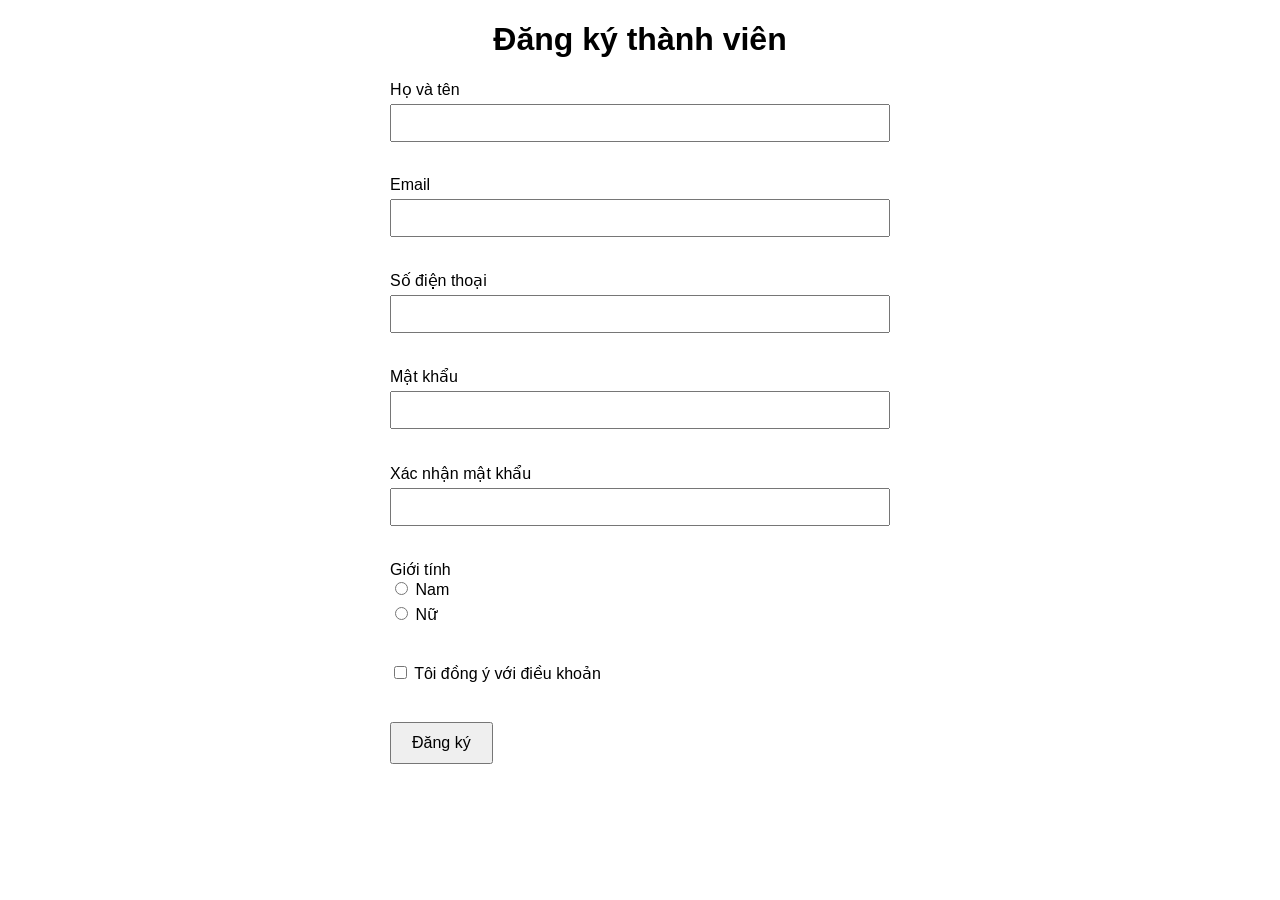
<file: Practice_03/html/exercise2_1.html>
<!doctype html>
<html lang="vi">
  <head>
    <meta charset="UTF-8" />
    <meta name="viewport" content="width=device-width, initial-scale=1.0" />
    <title>Form Đăng Ký</title>
    <link rel="stylesheet" href="../css/exercise2_1.css" />
  </head>
  <body>
    <h1>Đăng ký thành viên</h1>
    <form id="reg-form" novalidate>
      <div class="form-group">
        <label for="fullname">Họ và tên</label>
        <input type="text" id="fullname" name="fullname" />
        <small class="error" id="error-fullname"></small>
      </div>

      <div class="form-group">
        <label for="email">Email</label>
        <input type="email" id="email" name="email" />
        <small class="error" id="error-email"></small>
      </div>

      <div class="form-group">
        <label for="phone">Số điện thoại</label>
        <input type="text" id="phone" name="phone" />
        <small class="error" id="error-phone"></small>
      </div>

      <div class="form-group">
        <label for="password">Mật khẩu</label>
        <input type="password" id="password" name="password" />
        <small class="error" id="error-password"></small>
      </div>

      <div class="form-group">
        <label for="confirm-password">Xác nhận mật khẩu</label>
        <input type="password" id="confirm-password" name="confirm-password" />
        <small class="error" id="error-confirm-password"></small>
      </div>

      <div class="form-group">
        <span>Giới tính</span>
        <label><input type="radio" name="gender" value="male" /> Nam</label>
        <label><input type="radio" name="gender" value="female" /> Nữ</label>
        <small class="error" id="error-gender"></small>
      </div>

      <div class="form-group">
        <label>
          <input type="checkbox" id="terms" /> Tôi đồng ý với điều khoản
        </label>
        <small class="error" id="error-terms"></small>
      </div>

      <button type="submit">Đăng ký</button>
    </form>

    <script src="../js/exercise2_1.js"></script>
  </body>
</html>
</file>
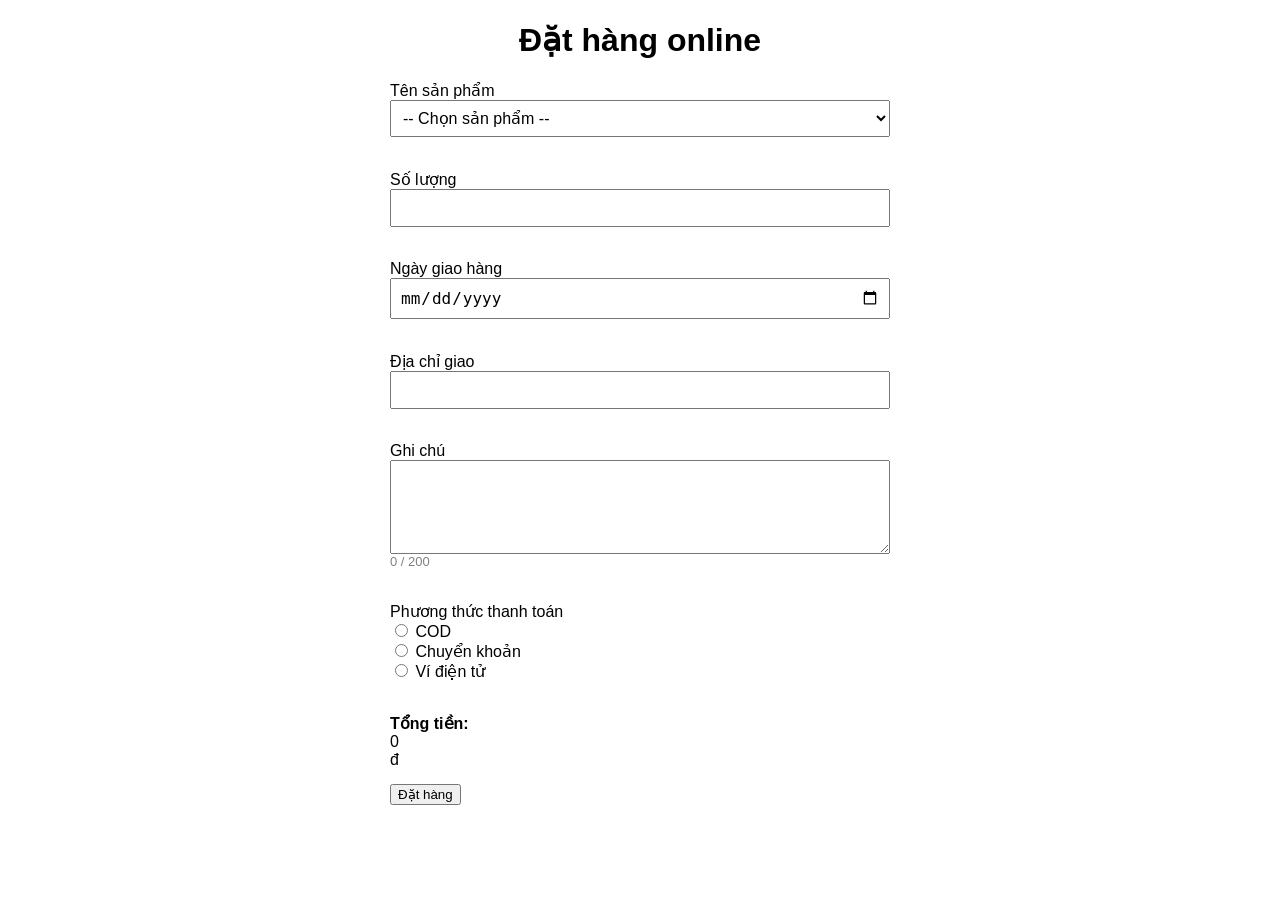
<file: Practice_03/html/exercise2_2.html>
<!doctype html>
<html lang="vi">
  <head>
    <meta charset="UTF-8" />
    <meta name="viewport" content="width=device-width, initial-scale=1.0" />
    <title>Form Đặt Hàng</title>
    <link rel="stylesheet" href="../css/exercise2_2.css" />
  </head>

  <body>
    <h1>Đặt hàng online</h1>

    <form id="order-form" novalidate>
      <div class="form-group">
        <label>Tên sản phẩm</label>
        <select id="product">
          <option value="">-- Chọn sản phẩm --</option>
          <option value="ao">Áo</option>
          <option value="quan">Quần</option>
          <option value="giay">Giày</option>
        </select>
        <small class="error" id="error-product"></small>
      </div>

      <div class="form-group">
        <label>Số lượng</label>
        <input type="number" id="quantity" min="1" max="99" />
        <small class="error" id="error-quantity"></small>
      </div>

      <div class="form-group">
        <label>Ngày giao hàng</label>
        <input type="date" id="delivery-date" />
        <small class="error" id="error-date"></small>
      </div>

      <div class="form-group">
        <label>Địa chỉ giao</label>
        <input type="text" id="address" />
        <small class="error" id="error-address"></small>
      </div>

      <div class="form-group">
        <label>Ghi chú</label>
        <textarea id="note" rows="4"></textarea>
        <div id="note-count">0 / 200</div>
        <small class="error" id="error-note"></small>
      </div>

      <div class="form-group">
        <span>Phương thức thanh toán</span>

        <label>
          <input type="radio" name="payment" value="cod" />
          COD
        </label>

        <label>
          <input type="radio" name="payment" value="bank" />
          Chuyển khoản
        </label>

        <label>
          <input type="radio" name="payment" value="wallet" />
          Ví điện tử
        </label>

        <small class="error" id="error-payment"></small>
      </div>

      <div class="form-group">
        <strong>Tổng tiền: </strong>
        <span id="total">0</span> đ
      </div>

      <button type="submit">Đặt hàng</button>
    </form>

    <div id="confirm-box" style="display: none"></div>

    <script src="../js/exercise2_2.js"></script>
  </body>
</html>
</file>
<file: EXAM2026.01A/style.css>
* {
  margin: 0;
  padding: 0;
  box-sizing: border-box;
  font-family: "Segoe UI", Tahoma, Geneva, Verdana, sans-serif;
  /* Font chữ: Segoe UI là font Windows, fallback sang các font khác */
}

/* Body - Toàn bộ trang */
body {
  background-color: #f4f7f6; /* Màu nền nhạt (ghi xanh) */
  padding: 20px; /* Khoảng cách lề */
  color: #333; /* Màu chữ mặc định (xám đen) */
}

/* Header chính */
header {
  background: linear-gradient(135deg, #667eea 0%, #764ba2 100%);
  color: white;
  padding: 20px 0;
  margin-bottom: 30px;
  border-radius: 12px; /* Góc bo tròn */
  box-shadow: 0 5px 15px rgba(0, 0, 0, 0.1); /* Bóng: dịch Y 5px, mờ 15px, đen 10% độ trong suốt */
}

.header-content {
  max-width: 1200px;
  margin: 0 auto; /* Canh giữa */
  display: flex; /* Flex layout (xếp hàng) */
  justify-content: space-between; /* Cách xa các phần tử */
  align-items: center; /* Canh giữa theo chiều dọc */
  padding: 0 30px;
  gap: 20px; /* Khoảng cách giữa các phần tử flex */
  flex-wrap: wrap; /* Khi màn hình nhỏ, tuần tự xuống hàng */
}

/* Logo */
.logo {
  font-size: 19px;
  font-weight: bold; /* Chữ đậm */
  letter-spacing: 1px; /* Khoảng cách giữa các chữ */
}

/* Navigation menu */
nav {
  display: flex;
  gap: 20px;
}

nav a {
  color: white;
  text-decoration: none; /* Xóa gạch chân link */
  transition: 0.3s; /* Hiệu ứng mượt 0.3 giây */
  padding: 8px 0;
}

/* Khi hover vào link */
nav a:hover {
  border-bottom: 2px solid white; /* Underline (gạch dưới) khi hover */
}

/* Hộp tìm kiếm */
.search-box {
  display: flex;
  gap: 8px;
}

.search-box input {
  padding: 10px 15px;
  border: none;
  border-radius: 5px;
  width: 200px;
  font-size: 14px;
}

.container {
  max-width: 1200px;
  margin: 0 auto;
  background: #fff; /* Nền trắng */
  padding: 30px;
  border-radius: 12px;
  box-shadow: 0 5px 20px rgba(0, 0, 0, 0.05); /* Bóng nhẹ */
}

.table-header {
  display: flex;
  justify-content: space-between; /* H2 bên trái, button bên phải */
  align-items: center;
  margin-bottom: 30px;
  flex-wrap: wrap;
  gap: 20px;
}

h2 {
  color: #2c3e50;
  text-transform: uppercase; /* Chữ in hoa */
  letter-spacing: 1px;
  flex: 1;
  min-width: 200px;
}

/* Nút "+ Thêm mới" */
.btn-primary {
  background-color: #5141a1; /* Xanh lá cây */
  color: white;
  border: none;
  padding: 12px 25px;
  border-radius: 5px;
  cursor: pointer;
  font-weight: bold;
  font-size: 14px;
  transition: 0.3s;
  white-space: nowrap; /* Không xuống hàng */
}

.btn-primary:hover {
  background-color: #229954; /* Xanh lá đậm hơn */
  transform: translateY(-2px); /* Nút nhảy lên 2px (3D effect) */
  box-shadow: 0 5px 15px rgba(0, 0, 0, 0.2); /* Bóng lớn hơn khi hover */
}

/* Bảng chính */
table {
  width: 100%;
  border-collapse: collapse; /* Gộp border thành 1 (không có khoảng trắng) */
  margin-top: 20px;
  overflow: hidden;
  border-radius: 8px;
}

/* Phần header của bảng (hàng tiêu đề) */
thead {
  background-color: #34495e; /* Xám đen */
  color: white;
}

/* Các ô (cột) trong bảng */
th,
td {
  padding: 15px;
  text-align: left; /* Căn trái */
  border-bottom: 1px solid #eee; /* Đường kẻ ngang nhẹ */
}

th {
  font-weight: bold;
  text-transform: uppercase;
  font-size: 13px;
}

tbody tr {
  transition: 0.3s; /* Mượt mà */
}

/* ============================================================================
   PHẦN 5: MODAL POPUP - CỬA SỔ BẬT LÊN
   ============================================================================ */

/**
 * Modal Overlay = lớp nền mờ (backdrop)
 * 
 * position: fixed = cố định vị trí (không cuộn cùng trang)
 * top/left/width/height: 0/100% = chiếm toàn bộ màn hình
 * display: none = ẩn mặc định, show khi user click nút "Thêm mới"
 * justify-content/align-items: center = canh giữa icon/content
 * z-index: 1000 = ở trên cùng (không bị phía dưới)
 */
.modal-overlay {
  display: none;
  position: fixed;
  top: 0;
  left: 0;
  width: 100%;
  height: 100%;
  background-color: rgba(0, 0, 0, 0.5); /* Đen 50% độ trong suốt */
  justify-content: center;
  align-items: center;
  z-index: 1000; /* Ở phía trên tất cả phần tử */
}

.modal-overlay.active {
  display: flex; /* Class "active" để show modal */
}

/* Nội dung bên trong modal */
.modal-content {
  background: white;
  padding: 30px;
  border-radius: 12px;
  width: 90%;
  max-width: 600px; /* Không quá rộng */
  box-shadow: 0 10px 40px rgba(0, 0, 0, 0.3); /* Bóng sâu */
  animation: slideIn 0.3s ease-in-out; /* Animation slide từ trên xuống */
}

/**
 * @keyframes slideIn - Animation định nghĩa
 * 
 * from { } = trạng thái bắt đầu
 * to { } = trạng thái kết thúc
 * 0.3s = thời gian chạy
 */
@keyframes slideIn {
  from {
    transform: translateY(-50px); /* Bắt đầu từ trên 50px */
    opacity: 0; /* Hoàn toàn trong suốt */
  }
  to {
    transform: translateY(0); /* Kết thúc ở vị trí bình thường */
    opacity: 1; /* Hoàn toàn đục */
  }
}

/* Header của modal */
.modal-header {
  display: flex;
  justify-content: space-between;
  align-items: center;
  margin-bottom: 20px;
  border-bottom: 2px solid #ecf0f1; /* Đường kẻ dưới */
  padding-bottom: 15px;
}

.modal-header h3 {
  color: #2c3e50;
  font-size: 22px;
}

/* Nút X đóng */
.close-btn {
  font-size: 32px;
  font-weight: bold;
  color: #7f8c8d;
  cursor: pointer;
  transition: 0.3s;
  line-height: 1;
}

.close-btn:hover {
  color: #e74c3c; /* Đỏ khi hover */
}

/* ============================================================================
   PHẦN 6: FORM - NHẬP LIỆU
   ============================================================================ */

form {
  display: flex;
  flex-direction: column; /* Xếp chồng lên nhau */
  gap: 20px;
}

/* Dòng form (chứa nhiều trường) */
.form-row {
  display: grid;
  grid-template-columns: 1fr 1fr; /* 2 cột bằng nhau */
  gap: 15px;
}

.form-row.full {
  grid-template-columns: 1fr; /* 1 cột toàn bộ */
}

/* Nhóm form (input + label + error) */
.form-group {
  display: flex;
  flex-direction: column;
  gap: 8px;
}

.form-group label {
  font-weight: bold;
  color: #2c3e50;
  font-size: 14px;
}

/* Input và Select */
.form-group input,
.form-group select {
  padding: 12px 15px;
  border: 1px solid #bdc3c7;
  border-radius: 5px;
  font-size: 14px;
  transition: 0.3s;
  font-family: inherit; /* Kế thừa font từ parent */
}

/* Khi focus (click vào input) */
.form-group input:focus,
.form-group select:focus {
  border-color: #3498db; /* Border xanh */
  box-shadow: 0 0 8px rgba(52, 152, 219, 0.3); /* Bóng xanh */
  outline: none; /* Xóa outline mặc định */
}

.form-group input::placeholder {
  color: #95a5a6; /* Placeholder xám nhạt */
}

/* Input/Select mặc định (cho các input khác) */
input,
select {
  padding: 10px;
  border: 1px solid #ddd;
  border-radius: 5px;
  outline: none;
  transition: 0.3s;
}

input:focus {
  border-color: #3498db;
  box-shadow: 0 0 5px rgba(52, 152, 219, 0.3);
}

.error-msg {
  color: #e74c3c; /* Đỏ */
  font-size: 12px;
  display: block;
  min-height: 14px; /* Chiễu cao tối thiểu (để tránh thay đổi layout) */
  margin-top: 4px;
}

.general-error-msg {
  color: #e74c3c; /* Đỏ */
  font-size: 14px;
  font-weight: bold;
  text-align: center;
  margin-top: 10px;
  min-height: 16px; /* Để tránh thay đổi layout khi hiện/ẩn */
}

/* Input khi có lỗi (CSS class .error được thêm bằng JS) */
.form-group input.error,
.form-group select.error {
  border-color: #e74c3c; /* Border đỏ */
  background-color: #fadbd8; /* Nền hồng nhạt */
}

/* ============================================================================
   PHẦN 9: NÚT HÀNH ĐỘNG (CÁC NÚT - BUTTONS)
   ============================================================================ */

/* Container chứa nút Lưu/Hủy */
.form-actions {
  display: flex;
  gap: 15px;
  justify-content: flex-end; /* Nút floated về bên phải */
  margin-top: 20px;
  border-top: 1px solid #ecf0f1;
  padding-top: 20px;
}

/* Nút Lưu/Hủy */
.btn-save,
.btn-cancel {
  padding: 12px 25px;
  border: none;
  border-radius: 5px;
  cursor: pointer;
  font-weight: bold;
  font-size: 14px;
  transition: 0.3s;
}

/* Nút Lưu (xanh) */
.btn-save {
  background-color: #27ae60;
  color: white;
}

.btn-save:hover {
  background-color: #229954;
  transform: translateY(-2px); /* Nút nhảy lên */
  box-shadow: 0 5px 15px rgba(0, 0, 0, 0.2);
}

/* Nút Hủy (xám) */
.btn-cancel {
  background-color: #95a5a6;
  color: white;
}

.btn-cancel:hover {
  background-color: #7f8c8d; /* Xám đậm */
}

/* Nút Sửa trong bảng (xanh) */
.btn-edit {
  background: #3498db;
  color: white;
  border: none;
  padding: 8px 12px;
  border-radius: 4px;
  cursor: pointer;
  font-size: 12px;
  transition: 0.3s;
}

.btn-edit:hover {
  background: #2980b9; /* Xanh đậm */
}

/* Nút Xóa trong bảng (đỏ) */
.btn-delete {
  background: #e74c3c;
  color: white;
  border: none;
  padding: 8px 12px;
  border-radius: 4px;
  cursor: pointer;
  font-size: 12px;
  margin-right: 5px;
  transition: 0.3s;
}

.btn-delete:hover {
  background: #c0392b; /* Đỏ đậm */
}
</file>
<file: Practice_02/css/shared.css>
* {
  margin: 0;
  padding: 0;
  box-sizing: border-box;
  font-family: "Quicksand", sans-serif;
}

header {
  display: flex;
  justify-content: space-between;
  align-items: center;
  padding: 20px 60px;
  background: #4b1d52;
}

#page-logo a {
  font-size: 26px;
  font-weight: bold;
  color: #f7d046;
  text-decoration: none;
}

nav ul {
  list-style: none;
  display: flex;
  gap: 25px;
}
nav a {
  text-decoration: none;
  color: #f7d046;
  font-weight: 500;
}
nav a:hover {
  opacity: 0.7;
}

footer {
  background: #1a1a1a;
  padding: 25px;
}
footer ul {
  list-style: none;
  display: flex;
  justify-content: center;
  gap: 40px;
}

footer img {
  width: 40px;
}
</file>
<file: Practice_02/css/styles.css>
/* HERO */
#hero {
  height: 450px;
  background: url("/Practice_02/assets/img/ocean.jpg") center/cover no-repeat;
  display: flex;
  justify-content: center;
  align-items: center;
}

#hero-content {
  background: rgba(0, 0, 0, 0.6);
  color: white;
  padding: 30px 60px;
  text-align: center;
  border-radius: 8px;
}

#hero-content h1 {
  font-size: 36px;
  margin-bottom: 10px;
}

#hero-content a {
  display: inline-block;
  margin-top: 15px;
  padding: 8px 16px;
  background: #f7d046;
  color: black;
  text-decoration: none;
  border-radius: 4px;
  font-weight: bold;
}

#hero-content a:hover {
  background: #e6c132;
}

/* HIGHLIGHTS */
#highlights {
  background: #bfe7e7;
  padding: 50px;
  text-align: center;
}

#highlights h2 {
  margin-bottom: 30px;
}

#destinations {
  list-style: none;
  display: flex;
  justify-content: space-between;
  padding: 0 80px;
}

.destination {
  background: white;
  width: 260px;
  border-radius: 8px;
  overflow: hidden;
  box-shadow: 0 4px 10px rgba(0, 0, 0, 0.15);
  width: 30%;
}

.destination img {
  width: 100%;
  height: 170px;
  object-fit: cover;
}

.destination p {
  padding: 15px;
  font-weight: 500;
}

.destination strong {
  color: #0b7d7d;
}
</file>
<file: Practice_01/css/exercise_5_form.css>
body {
  background: #ccc;
  padding-top: 50px;
  font-family: sans-serif;
}
.modal {
  background: white;
  width: 600px;
  margin: auto;
  border: 1px solid #000;
}
.header {
  background: blue;
  color: white;
  padding: 10px;
  font-weight: bold;
}

form {
  padding: 20px;
}
.grid {
  display: grid;
  grid-template-columns: 1fr 1fr;
  gap: 15px;
}
input,
select {
  width: 100%;
  box-sizing: border-box;
}
</file>
<file: Practice_01/css/exercise_5_table.css>
body {
  font-family: sans-serif;
  margin: 0;
}
.nav {
  background: #333;
  color: white;
  padding: 10px;
}
.nav a {
  color: white;
  margin-left: 10px;
  text-decoration: none;
}

.content {
  padding: 20px;
}
.header {
  display: flex;
  justify-content: space-between;
  margin-bottom: 10px;
}

table {
  width: 100%;
  border-collapse: collapse;
}
th,
td {
  padding: 10px;
  text-align: left;
}
button {
  cursor: pointer;
}
</file>
<file: Practice_02/css/BTTH1.css>
body {
  font-family: Arial;
}

.container {
  width: 70%;
  margin: 40px auto;
}

.form {
  display: flex;
  flex-direction: column;
  gap: 15px;
}

.row {
  display: flex;
  gap: 15px;
}

input,
textarea {
  flex: 1;
  padding: 8px;
}

textarea {
  height: 150px;
}

.bottom {
  justify-content: space-between;
  align-items: center;
}

button {
  background-color: rgb(103, 176, 241);
  padding: 8px 15px;
}
</file>
<file: Practice_02/css/BTTH3.css>
* {
  margin: 0;
  padding: 0;
  box-sizing: border-box;
  font-family: monospace;
}

body {
  background: #f4f4f4;
  color: #444;
}

.wrapper {
  width: 85%;
  margin: 80px auto;
}

h1 {
  text-align: center;
  margin-bottom: 60px;
  font-weight: normal;
}

.content {
  display: flex;
  gap: 60px;
  align-items: flex-start;
}

.card {
  background: white;
  padding: 30px;
  width: 35%;
  box-shadow: 0 8px 20px rgba(0, 0, 0, 0.08);
}

.card h3 {
  margin-bottom: 20px;
  font-weight: normal;
}

.card p {
  margin-bottom: 25px;
  line-height: 1.6;
  color: #666;
}

.card h4 {
  margin-bottom: 5px;
}

.card span {
  font-size: 14px;
  color: #888;
}

.text {
  width: 65%;
  line-height: 1.8;
}

.text p {
  margin-bottom: 25px;
}

.bold {
  font-weight: bold;
}
</file>
<file: Practice_02/css/exercise1.css>
/* TODO 1: Dùng universal selector để reset margin và padding về 0 cho toàn trang */
* {
  margin: 0px;
  padding: 0px;
}
/* TODO 2: Dùng type selector cho body */
/* Yêu cầu: font-family: Arial; background-color: #f5f5f5; */
body {
  font-family: Arial;
  background-color: #f5f5f5;
}
/* TODO 3: Dùng ID selector cho #main-header */
/* Yêu cầu: background-color: #333; color: white; text-align: center; padding: 20px; */
#main-header {
  background-color: #333;
  color: white;
  text-align: center;
  padding: 20px;
}
/* TODO 4: Dùng class selector cho .nav-link */
/* Yêu cầu: color: #333; text-decoration: none; padding: 10px 15px; */
.nav-link {
  color: #333;
  text-decoration: none;
  padding: 10px 15px;
}
/* TODO 5: Dùng group selector cho h1, h2, h3 */
/* Yêu cầu: font-family: 'Georgia', serif; */
h1,
h2,
h3 {
  font-family: "Georgia", serif;
}
/* TODO 6: Dùng descendant selector cho nav a */
/* Yêu cầu: display: inline-block; margin: 0 10px; */
nav a {
  display: inline-block;
  margin: 0 10px;
}
/* TODO 7: Dùng pseudo-class selector cho a:hover */
/* Yêu cầu: color: #ff6600; background-color: #eee; */
a:hover {
  color: #ff6600;
  background-color: #eee;
}
</file>
<file: Practice_02/css/exercise2.css>
/* Bước 1: Reset box-sizing cho toàn trang */
* {
  box-sizing: border-box;
  margin: 0;
  padding: 0;
}

/* Bước 2: Style cho .posts container */
.posts {
  display: flex;
  justify-content: space-between;
  max-width: 1100px;
  margin: 40px auto;
  text-align: center;
}

/* Bước 3: Style cho .card */
.card {
  width: calc(30% - 20px);
  display: inline-block;
  border: 1px solid #ddd;
  padding: 20px;
  margin: 10px;
  background: white;
  border-radius: 8px;
  vertical-align: top;
  text-align: left;
}

/* Bước 4: Style cho .btn */
.btn {
  display: inline-block;
  padding: 8px 16px;
  background: #007bff;
  color: white;
  text-decoration: none;
  border-radius: 4px;
}

.btn:hover {
  background: #0056b3;
}
</file>
<file: Practice_03/css/exercise1_1.css>
table {
  width: 100%;
  border-collapse: collapse;
  margin-top: 20px;
}

th,
td {
  border: 1px solid black;
  padding: 10px;
  text-align: center;
}

thead {
  background-color: #f2f2f2;
}

div {
  margin-bottom: 20px;
}

input {
  padding: 5px;
  margin-right: 10px;
}
.row-warning {
  background-color: yellow;
}
</file>
<file: Practice_03/css/exercise1_2.css>
table {
  width: 100%;
  border-collapse: collapse;
  margin-top: 20px;
}

th,
td {
  border: 1px solid black;
  padding: 10px;
  text-align: center;
}

thead {
  background-color: #f2f2f2;
}

div {
  margin-bottom: 20px;
  display: flex;
}

input {
  padding: 5px;
  margin-right: 10px;
}
.row-warning {
  background-color: yellow;
}
#search-name {
  margin-left: auto;
}
</file>
<file: Practice_03/css/exercise2_1.css>
body {
  font-family: Arial, sans-serif;
  margin: 20px;
}

h1 {
  text-align: center;
}

form {
  max-width: 500px;
  margin: 0 auto;
}

.form-group {
  margin-bottom: 15px;
  display: flex;
  flex-direction: column;
}

label {
  margin-bottom: 5px;
}

input[type="text"],
input[type="email"],
input[type="password"] {
  padding: 8px;
  font-size: 1rem;
}

.error {
  color: red;
  font-size: 0.9rem;
  height: 1.2rem;
}

button {
  padding: 10px 20px;
  font-size: 1rem;
}

.success-message {
  text-align: center;
  margin-top: 60px;
  font-size: 24px;
  color: #4CAF50;
}

.success-message h2 {
  margin-bottom: 20px;
}
</file>
<file: Practice_03/css/exercise2_2.css>
body {
  font-family: Arial;
  margin: 20px;
}

h1 {
  text-align: center;
}

form {
  max-width: 500px;
  margin: auto;
}

.form-group {
  margin-bottom: 15px;
  display: flex;
  flex-direction: column;
}

input,
select,
textarea {
  padding: 8px;
  font-size: 16px;
}

.error {
  color: red;
  font-size: 14px;
  height: 18px;
}

#note-count {
  font-size: 13px;
  color: gray;
}

#confirm-box {
  margin-top: 30px;
  text-align: center;
}
</file>
